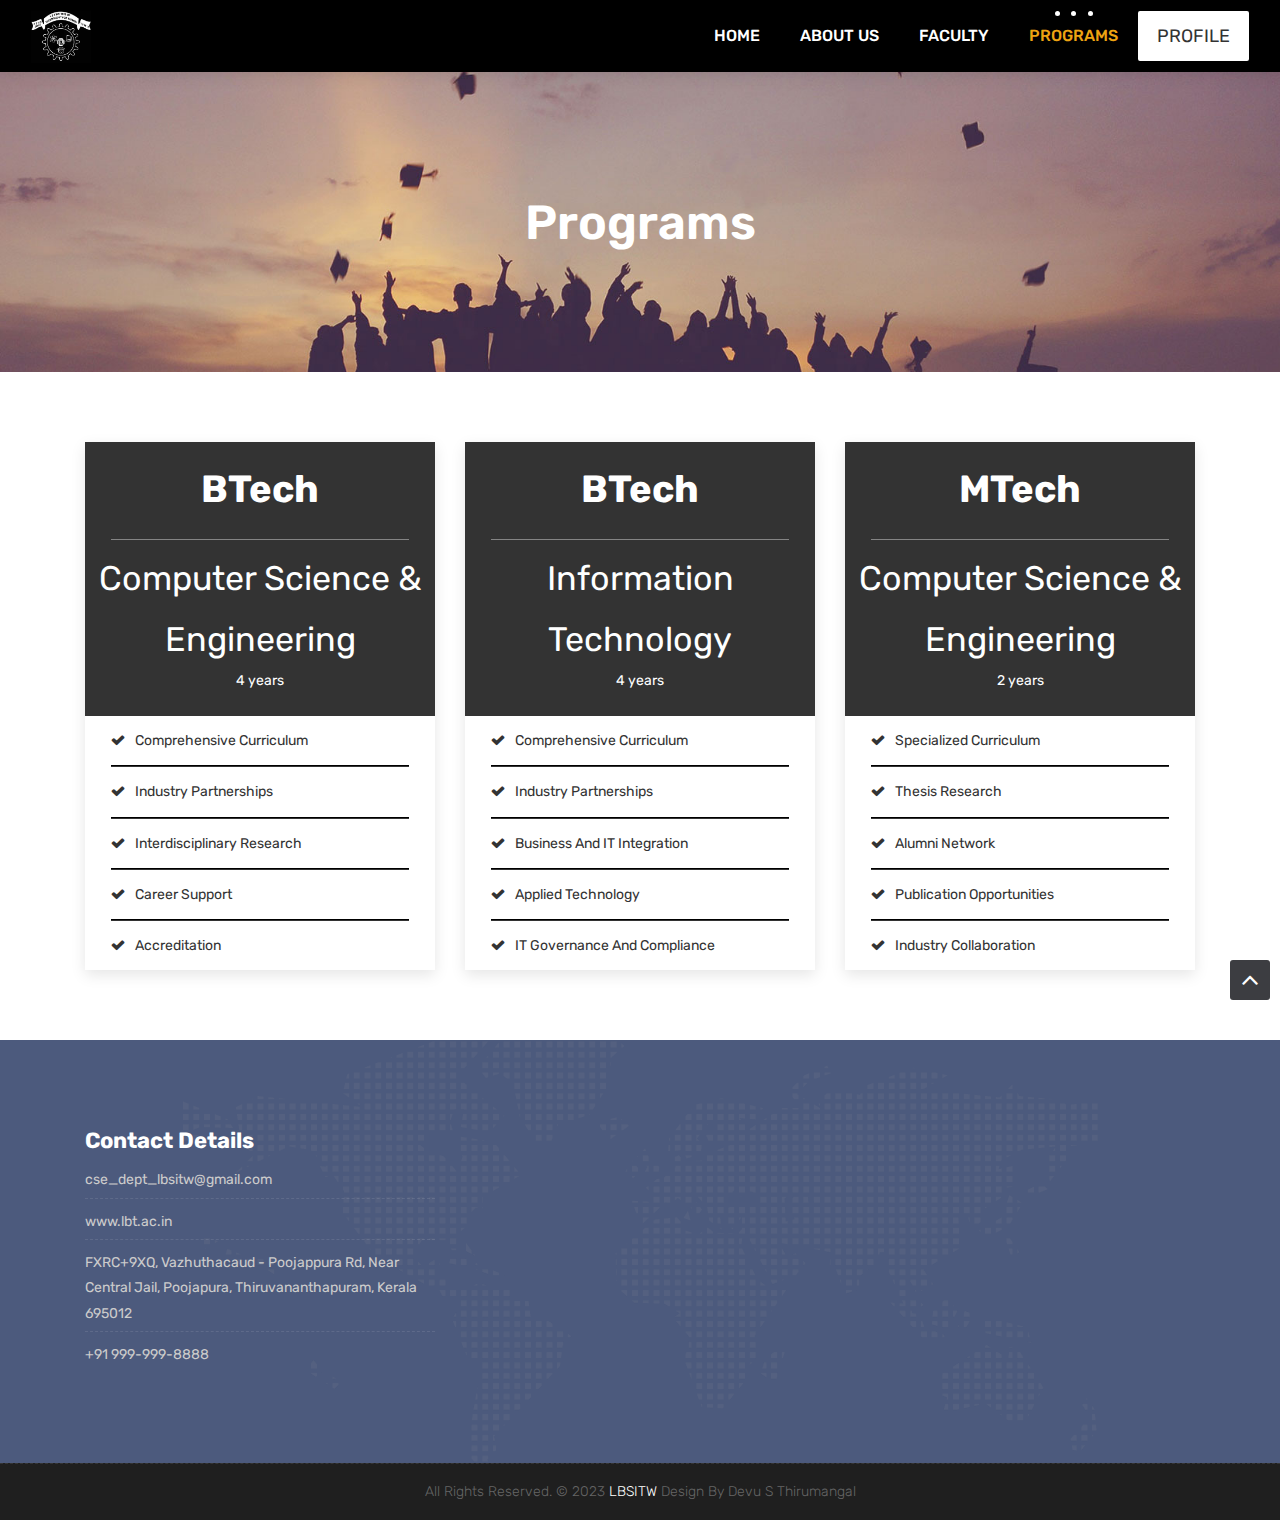
<file: programs.html>
<!DOCTYPE html>
<html lang="en">

    <!-- Basic -->
    <meta charset="utf-8">
    <meta http-equiv="X-UA-Compatible" content="IE=edge">   
   
    <!-- Mobile Metas -->
    <meta name="viewport" content="width=device-width, initial-scale=1">
 
     <!-- Site Metas -->
    <title>SmartEDU - Education Responsive HTML5 Template</title>  
    <meta name="keywords" content="">
    <meta name="description" content="">
    <meta name="author" content="">

    <!-- Site Icons -->
    <link rel="shortcut icon" href="images/favicon.ico" type="image/x-icon" />
    <link rel="apple-touch-icon" href="images/apple-touch-icon.png">

    <!-- Bootstrap CSS -->
    <link rel="stylesheet" href="css/bootstrap.min.css">
    <!-- Site CSS -->
    <link rel="stylesheet" href="style.css">
    <!-- ALL VERSION CSS -->
    <link rel="stylesheet" href="css/versions.css">
    <!-- Responsive CSS -->
    <link rel="stylesheet" href="css/responsive.css">
    <!-- Custom CSS -->
    <link rel="stylesheet" href="css/custom.css">

    <!-- Modernizer for Portfolio -->
    <script src="js/modernizer.js"></script>

    <!--[if lt IE 9]>
      <script src="https://oss.maxcdn.com/libs/html5shiv/3.7.0/html5shiv.js"></script>
      <script src="https://oss.maxcdn.com/libs/respond.js/1.4.2/respond.min.js"></script>
    <![endif]-->

</head>
<body class="host_version"> 

	<!-- Modal -->
	<div class="modal fade" id="login" tabindex="-1" role="dialog" aria-labelledby="myModalLabel">
	  <div class="modal-dialog modal-dialog-centered modal-lg" role="document">
		<div class="modal-content">
			<div class="modal-header tit-up">
				<button type="button" class="close" data-dismiss="modal" aria-hidden="true">&times;</button>
				<h4 class="modal-title">Developer Profile</h4>
			</div>
			<div class="modal-body customer-box">

				<!-- Tab panes -->
				<div class="tab-content">
					<div class="tab-pane active" id="Login">
						<form role="form" class="form-horizontal">
							<div class="form-group">
								<div class="col-sm-12">
									<label for="fname">Name:&emsp;&ensp; <strong>Devu S Thirumangal</strong></label><br>
									<label for="fname">Class:&ensp;&nbsp;&emsp; <strong>S5 CS1</strong></label><br>
									<label for="fname">College:&emsp;<strong>LBS Institute of Technology for Women, Thiruvananthapuram</strong></label><br>
									<label for="fname">Email:&ensp;&nbsp;&emsp;<strong> devusthirumangal@gmail.com</strong></label><br>
									<label for="fname">Contact:&ensp;&nbsp;<strong>+91 8078997999</strong></label><br>
								</div>
							</div>
						</form>
					</div>
				</div>
			</div>
		</div>
	  </div>
	</div>

    <!-- LOADER -->
	<div id="preloader">
		<div class="loader-container">
			<div class="progress-br float shadow">
				<div class="progress__item"></div>
			</div>
		</div>
	</div>
	<!-- END LOADER -->	

    <!-- Start header -->
	<header class="top-navbar">
		<nav class="navbar navbar-expand-lg navbar-light bg-light">
			<div class="container-fluid">
				<a class="navbar-brand" href="index.html">
					<img src="images/logo.png" alt="" width=100% height="60"/>
				</a>
				<button class="navbar-toggler" type="button" data-toggle="collapse" data-target="#navbars-host" aria-controls="navbars-rs-food" aria-expanded="false" aria-label="Toggle navigation">
					<span class="icon-bar"></span>
                    <span class="icon-bar"></span>
                    <span class="icon-bar"></span>
				</button>
				<div class="collapse navbar-collapse" id="navbars-host">
					<ul class="navbar-nav ml-auto">
						<li class="nav-item"><a class="nav-link" href="index.html">Home</a></li>
						<li class="nav-item"><a class="nav-link" href="about.html">About Us</a></li>
						<li class="nav-item"><a class="nav-link" href="teachers.html">Faculty</a></li>
						<li class="nav-item active"><a class="nav-link" href="programs.html">Programs</a></li>
					</ul>
					</ul>
					<ul class="nav navbar-nav navbar-right">
                        <li><a class="hover-btn-new log" href="#" data-toggle="modal" data-target="#login"><span>Profile</span></a></li>
                    </ul>
				</div>
			</div>
		</nav>
	</header>
	<!-- End header -->
	
	<div class="all-title-box">
		<div class="container text-center">
			<h1>Programs<span class="m_1"></span></h1>
		</div>
	</div>
	
    <div id="pricing-box" class="section wb">
        <div class="container">
			<div class="row">
                <div class="col-md-4 col-sm-6">
                    <div class="pricingTable">
                        <div class="pricingTable-header">
                            <span class="heading">
                                <h3>BTech</h3>
                            </span>
                            <span class="price-value">Computer Science & Engineering<span class="month"></span> <span>4 years </span></span>
                        </div>

                        <div class="pricingContent">
                            <ul>
                                <li>Comprehensive Curriculum</li>
                                <li>Industry Partnerships</li>
                                <li>Interdisciplinary Research</li>
                                <li>Career Support</li>
                                <li>Accreditation</li>
                            </ul>
                        </div><!-- /  CONTENT BOX-->

                        
                    </div>
                </div>

                <div class="col-md-4 col-sm-6">
                    <div class="pricingTable pink">
                        <div class="pricingTable-header">
                            <span class="heading">
                                <h3>BTech</h3>
                            </span>
                            <span class="price-value">Information Technology<span class="month"></span> <span>4 years</span></span>
                        </div>

                        <div class="pricingContent">
                            <ul>
                                <li>Comprehensive Curriculum</li>
                                <li>Industry Partnerships</li>
                                <li>Business and IT Integration</li>
                                <li>Applied Technology</li>
                                <li>IT Governance and Compliance</li>
                            </ul>
                        </div><!-- /  CONTENT BOX-->

                     
                    </div>
                </div>

                <div class="col-md-4 col-sm-6">
                    <div class="pricingTable orange">
                        <div class="pricingTable-header">
                            <span class="heading">
                                <h3>MTech</h3>
                            </span>
                            <span class="price-value">Computer Science & Engineering<span class="month"></span> <span>2 years</span></span>
                        </div>

                        <div class="pricingContent">
                            <ul>
                                <li>Specialized Curriculum</li>
                                <li>Thesis Research</li>
                                <li>Alumni Network</li>
                                <li>Publication Opportunities</li>
                                <li>Industry Collaboration</li>
                            </ul>
                        
                        </div><!-- BUTTON BOX-->
                    </div>
                </div>
            </div>
		</div>
    </div><!-- end section -->

   
                       
    <footer class="footer">
        <div class="container">
            <div class="row">
				
                <div class="col-lg-4 col-md-4 col-xs-12">
                    <div class="widget clearfix">
                        <div class="widget-title">
                            <h3>Contact Details</h3>
                        </div>

                        <ul class="footer-links">
                            <li><a href="mailto:#">cse_dept_lbsitw@gmail.com</a></li>
                            <li><a href="#">www.lbt.ac.in</a></li>
                            <li>FXRC+9XQ, Vazhuthacaud - Poojappura Rd, Near Central Jail, Poojapura, Thiruvananthapuram, Kerala 695012</li>
                            <li>+91 999-999-8888</li>
                        </ul><!-- end links -->
                    </div><!-- end clearfix -->
                </div><!-- end col -->
				
            </div><!-- end row -->
        </div><!-- end container -->
    </footer><!-- end footer -->

    <div class="copyrights">
        <div class="container">
            <div class="footer-distributed">
                <div class="footer-center">                   
                    <p class="footer-company-name">All Rights Reserved. &copy; 2023 <a href="www.lbt.ac.in">LBSITW</a> Design By Devu S Thirumangal</a></p>
                </div>
            </div>
        </div><!-- end container -->
    </div><!-- end copyrights -->

    <a href="#" id="scroll-to-top" class="dmtop global-radius"><i class="fa fa-angle-up"></i></a>

    <!-- ALL JS FILES -->
    <script src="js/all.js"></script>
    <!-- ALL PLUGINS -->
    <script src="js/custom.js"></script>

</body>
</html>
</file>
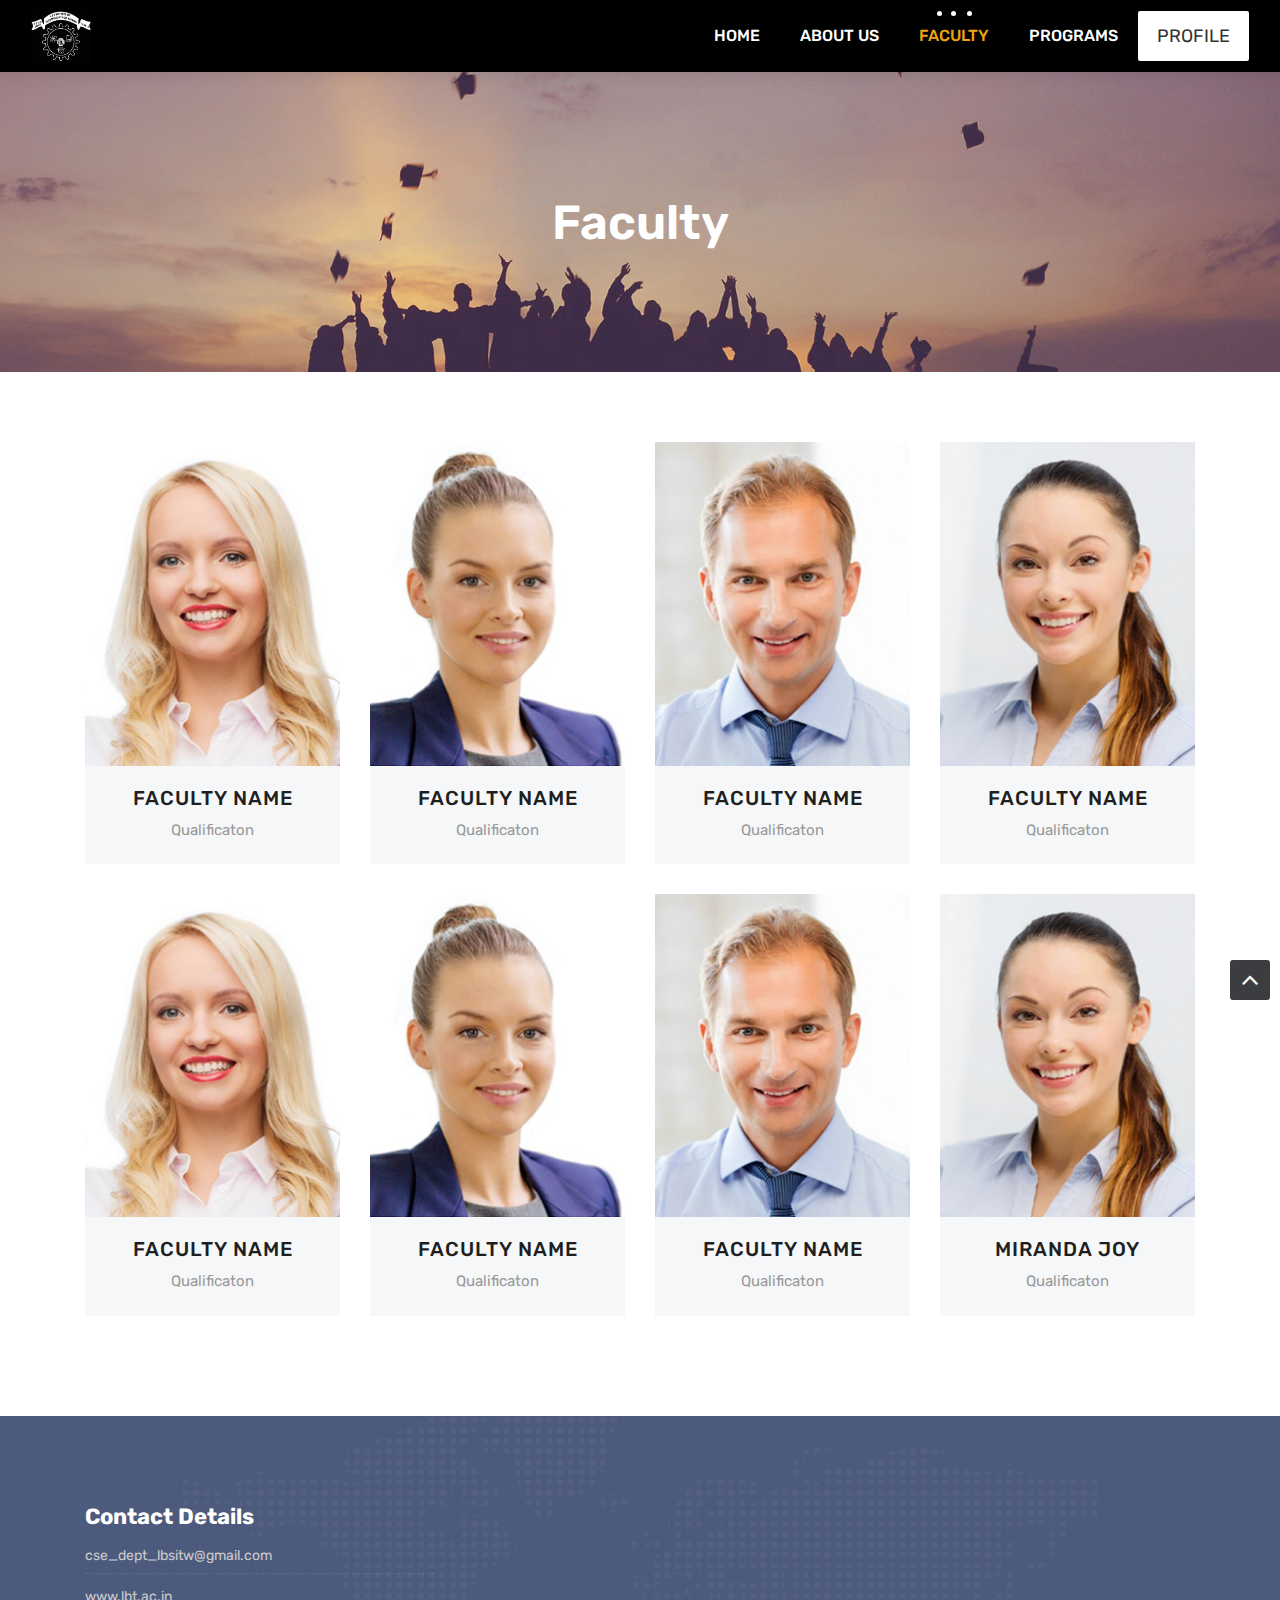
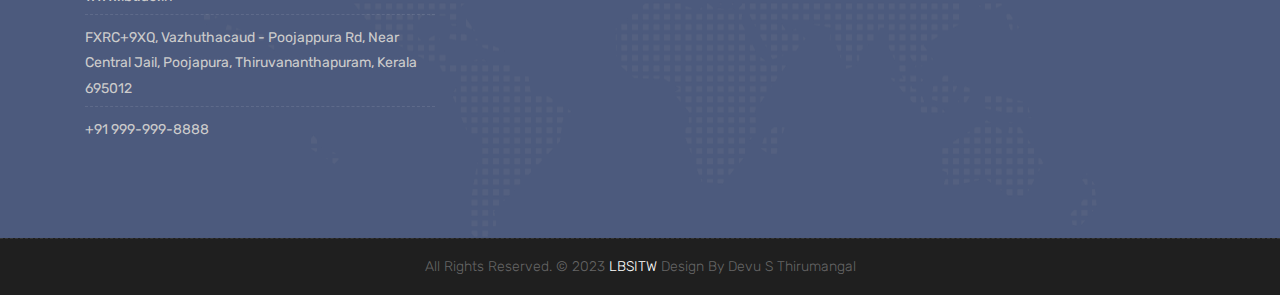
<file: teachers.html>
<!DOCTYPE html>
<html lang="en">

    <!-- Basic -->
    <meta charset="utf-8">
    <meta http-equiv="X-UA-Compatible" content="IE=edge">   
   
    <!-- Mobile Metas -->
    <meta name="viewport" content="width=device-width, initial-scale=1">
 
     <!-- Site Metas -->
    <title>Faculty CSE</title>  
    <meta name="keywords" content="">
    <meta name="description" content="">
    <meta name="author" content="">

    <!-- Site Icons -->
    <link rel="shortcut icon" href="images/favicon.ico" type="image/x-icon" />
    <link rel="apple-touch-icon" href="images/apple-touch-icon.png">

    <!-- Bootstrap CSS -->
    <link rel="stylesheet" href="css/bootstrap.min.css">
    <!-- Site CSS -->
    <link rel="stylesheet" href="style.css">
    <!-- ALL VERSION CSS -->
    <link rel="stylesheet" href="css/versions.css">
    <!-- Responsive CSS -->
    <link rel="stylesheet" href="css/responsive.css">
    <!-- Custom CSS -->
    <link rel="stylesheet" href="css/custom.css">

    <!-- Modernizer for Portfolio -->
    <script src="js/modernizer.js"></script>

    <!--[if lt IE 9]>
      <script src="https://oss.maxcdn.com/libs/html5shiv/3.7.0/html5shiv.js"></script>
      <script src="https://oss.maxcdn.com/libs/respond.js/1.4.2/respond.min.js"></script>
    <![endif]-->

</head>
<body class="host_version"> 

	<!-- Modal -->
	<div class="modal fade" id="login" tabindex="-1" role="dialog" aria-labelledby="myModalLabel">
	  <div class="modal-dialog modal-dialog-centered modal-lg" role="document">
		<div class="modal-content">
			<div class="modal-header tit-up">
				<button type="button" class="close" data-dismiss="modal" aria-hidden="true">&times;</button>
				<h4 class="modal-title">Developer Profile</h4>
			</div>
			<div class="modal-body customer-box">
			
				<!-- Tab panes -->
				<div class="tab-content">
					<div class="tab-pane active" id="Login">
						<form role="form" class="form-horizontal">
							<div class="form-group">
								<div class="col-sm-12">
									<label for="fname">Name:&emsp;&ensp; <strong>Devu S Thirumangal</strong></label><br>
									<label for="fname">Class:&ensp;&nbsp;&emsp; <strong>S5 CS1</strong></label><br>
									<label for="fname">College:&emsp;<strong>LBS Institute of Technology for Women, Thiruvananthapuram</strong></label><br>
									<label for="fname">Email:&ensp;&nbsp;&emsp;<strong> devusthirumangal@gmail.com</strong></label><br>
									<label for="fname">Contact:&ensp;&nbsp;<strong>+91 8078997999</strong></label><br>
								</div>
							</div>
						</form>
					</div>
				</div>
			</div>
		</div>
	  </div>
	</div>

    <!-- LOADER -->
	<div id="preloader">
		<div class="loader-container">
			<div class="progress-br float shadow">
				<div class="progress__item"></div>
			</div>
		</div>
	</div>
	<!-- END LOADER -->	

    <!-- Start header -->
	<header class="top-navbar">
		<nav class="navbar navbar-expand-lg navbar-light bg-light">
			<div class="container-fluid">
				<a class="navbar-brand" href="index.html">
					<img src="images/logo.png" alt="" width=100% height="60"/>
				</a>
				<button class="navbar-toggler" type="button" data-toggle="collapse" data-target="#navbars-host" aria-controls="navbars-rs-food" aria-expanded="false" aria-label="Toggle navigation">
					<span class="icon-bar"></span>
                    <span class="icon-bar"></span>
                    <span class="icon-bar"></span>
				</button>
				<div class="collapse navbar-collapse" id="navbars-host">
					<ul class="navbar-nav ml-auto">
						<li class="nav-item"><a class="nav-link" href="index.html">Home</a></li>
						<li class="nav-item"><a class="nav-link" href="about.html">About Us</a></li>
						<li class="nav-item active"><a class="nav-link" href="teachers.html">Faculty</a></li>
						<li class="nav-item"><a class="nav-link" href="programs.html">Programs</a></li>
					</ul>
					<ul class="nav navbar-nav navbar-right">
                        <li><a class="hover-btn-new log" href="#" data-toggle="modal" data-target="#login"><span>Profile</span></a></li>
                    </ul>
				</div>
			</div>
		</nav>
	</header>
	<!-- End header -->
	
	<div class="all-title-box">
		<div class="container text-center">
			<h1>Faculty<span class="m_1"></span></h1>
		</div>
	</div>
	
	<div id="teachers" class="section wb">
        <div class="container">
            <div class="row">
				<div class="col-lg-3 col-md-6 col-12">
					<div class="our-team">
						<div class="team-img">
							<img src="images/team-01.png">
							<div class="social">
								<ul>
									<li><a href="#" class="fa fa-facebook"></a></li>
									<li><a href="#" class="fa fa-twitter"></a></li>
									<li><a href="#" class="fa fa-linkedin"></a></li>
									<li><a href="#" class="fa fa-skype"></a></li>
								</ul>
							</div>
						</div>
						<div class="team-content">
							<h3 class="title">Faculty Name</h3>
							<span class="post">Qualificaton</span>
						</div>
					</div>
				</div>

				<div class="col-lg-3 col-md-6 col-12">
					<div class="our-team">
						<div class="team-img">
							<img src="images/team-02.png">
							<div class="social">
								<ul>
									<li><a href="#" class="fa fa-facebook"></a></li>
									<li><a href="#" class="fa fa-twitter"></a></li>
									<li><a href="#" class="fa fa-linkedin"></a></li>
									<li><a href="#" class="fa fa-skype"></a></li>
								</ul>
							</div>
						</div>
						<div class="team-content">
							<h3 class="title">Faculty Name</h3>
							<span class="post">Qualificaton</span>
						</div>
					</div>
				</div>

				<div class="col-lg-3 col-md-6 col-12">
					<div class="our-team">
						<div class="team-img">
							<img src="images/team-03.png">
							<div class="social">
								<ul>
									<li><a href="#" class="fa fa-facebook"></a></li>
									<li><a href="#" class="fa fa-twitter"></a></li>
									<li><a href="#" class="fa fa-linkedin"></a></li>
									<li><a href="#" class="fa fa-skype"></a></li>
								</ul>
							</div>
						</div>
						<div class="team-content">
							<h3 class="title">Faculty Name</h3>
							<span class="post">Qualificaton</span>
						</div>
					</div>
				</div>

				<div class="col-lg-3 col-md-6 col-12">
					<div class="our-team">
						<div class="team-img">
							<img src="images/team-04.png">
							<div class="social">
								<ul>
									<li><a href="#" class="fa fa-facebook"></a></li>
									<li><a href="#" class="fa fa-twitter"></a></li>
									<li><a href="#" class="fa fa-linkedin"></a></li>
									<li><a href="#" class="fa fa-skype"></a></li>
								</ul>
							</div>
						</div>
						<div class="team-content">
							<h3 class="title">Faculty Name</h3>
							<span class="post">Qualificaton</span>
						</div>
					</div>
				</div>
				
				<div class="col-lg-3 col-md-6 col-12">
					<div class="our-team">
						<div class="team-img">
							<img src="images/team-01.png">
							<div class="social">
								<ul>
									<li><a href="#" class="fa fa-facebook"></a></li>
									<li><a href="#" class="fa fa-twitter"></a></li>
									<li><a href="#" class="fa fa-linkedin"></a></li>
									<li><a href="#" class="fa fa-skype"></a></li>
								</ul>
							</div>
						</div>
						<div class="team-content">
							<h3 class="title">Faculty Name</h3>
							<span class="post">Qualificaton</span>
						</div>
					</div>
				</div>

				<div class="col-lg-3 col-md-6 col-12">
					<div class="our-team">
						<div class="team-img">
							<img src="images/team-02.png">
							<div class="social">
								<ul>
									<li><a href="#" class="fa fa-facebook"></a></li>
									<li><a href="#" class="fa fa-twitter"></a></li>
									<li><a href="#" class="fa fa-linkedin"></a></li>
									<li><a href="#" class="fa fa-skype"></a></li>
								</ul>
							</div>
						</div>
						<div class="team-content">
							<h3 class="title">Faculty Name</h3>
							<span class="post">Qualificaton</span>
						</div>
					</div>
				</div>

				<div class="col-lg-3 col-md-6 col-12">
					<div class="our-team">
						<div class="team-img">
							<img src="images/team-03.png">
							<div class="social">
								<ul>
									<li><a href="#" class="fa fa-facebook"></a></li>
									<li><a href="#" class="fa fa-twitter"></a></li>
									<li><a href="#" class="fa fa-linkedin"></a></li>
									<li><a href="#" class="fa fa-skype"></a></li>
								</ul>
							</div>
						</div>
						<div class="team-content">
							<h3 class="title">Faculty Name</h3>
							<span class="post">Qualificaton</span>
						</div>
					</div>
				</div>

				<div class="col-lg-3 col-md-6 col-12">
					<div class="our-team">
						<div class="team-img">
							<img src="images/team-04.png">
							<div class="social">
								<ul>
									<li><a href="#" class="fa fa-facebook"></a></li>
									<li><a href="#" class="fa fa-twitter"></a></li>
									<li><a href="#" class="fa fa-linkedin"></a></li>
									<li><a href="#" class="fa fa-skype"></a></li>
								</ul>
							</div>
						</div>
						<div class="team-content">
							<h3 class="title">Miranda joy</h3>
							<span class="post">Qualificaton</span>
						</div>
					</div>
				</div>
            </div><!-- end row -->
        </div><!-- end container -->
    </div><!-- end section -->	

    

                       
    <footer class="footer">
        <div class="container">
            <div class="row">
				
                <div class="col-lg-4 col-md-4 col-xs-12">
                    <div class="widget clearfix">
                        <div class="widget-title">
                            <h3>Contact Details</h3>
                        </div>

                        <ul class="footer-links">
                            <li><a href="mailto:#">cse_dept_lbsitw@gmail.com</a></li>
                            <li><a href="#">www.lbt.ac.in</a></li>
                            <li>FXRC+9XQ, Vazhuthacaud - Poojappura Rd, Near Central Jail, Poojapura, Thiruvananthapuram, Kerala 695012</li>
                            <li>+91 999-999-8888</li>
                        </ul><!-- end links -->
                    </div><!-- end clearfix -->
                </div><!-- end col -->
				
            </div><!-- end row -->
        </div><!-- end container -->
    </footer><!-- end footer -->

    <div class="copyrights">
        <div class="container">
            <div class="footer-distributed">
                <div class="footer-center">                   
                    <p class="footer-company-name">All Rights Reserved. &copy; 2023 <a href="www.lbt.ac.in">LBSITW</a> Design By Devu S Thirumangal</a></p>
                </div>
            </div>
        </div><!-- end container -->
    </div><!-- end copyrights -->

    <a href="#" id="scroll-to-top" class="dmtop global-radius"><i class="fa fa-angle-up"></i></a>

    <!-- ALL JS FILES -->
    <script src="js/all.js"></script>
    <!-- ALL PLUGINS -->
    <script src="js/custom.js"></script>

</body>
</html>
</file>
<file: style.css>
/*------------------------------------------------------------------
    IMPORT FONTS
-------------------------------------------------------------------*/

@import url('https://fonts.googleapis.com/css?family=Rubik:300,300i,400,400i,500,500i,700,700i,900,900i');

/*------------------------------------------------------------------
    IMPORT FILES
-------------------------------------------------------------------*/

@import url(css/animate.css);
@import url(css/animate.min.css);
@import url(css/bootstrap-touch-slider.css);
@import url(css/flaticon.css);
@import url(css/timeline.min.css);
@import url(css/prettyPhoto.css);
@import url(css/owl.carousel.css);
@import url(css/font-awesome.min.css);

/*------------------------------------------------------------------
    SKELETON
-------------------------------------------------------------------*/

body {
    color: #333333;
    font-size: 14px;
    font-family: 'Rubik', sans-serif;
    line-height: 1.80857;
}

body.demos .section {
    background: url(images/bg.png) repeat top center #f2f3f5;
}

body.demos .section-title img {
    max-width: 280px;
    display: block;
    margin: 10px auto;
}

body.demos .service-widget h3 {
    border-bottom: 1px solid #ededed;
    font-size: 18px;
    padding: 20px 0;
    background-color: #ffffff;
}

body.demos .service-widget {
    margin: 0 0 30px;
    padding: 30px;
    background-color: #fff
}

body.demos .container-fluid {
    max-width: 1080px
}

html, body{
	height: 100%;
}


a {
    color: #1f1f1f;
    text-decoration: none !important;
    outline: none !important;
    -webkit-transition: all .3s ease-in-out;
    -moz-transition: all .3s ease-in-out;
    -ms-transition: all .3s ease-in-out;
    -o-transition: all .3s ease-in-out;
    transition: all .3s ease-in-out;
}

h1,
h2,
h3,
h4,
h5,
h6 {
    letter-spacing: 0;
    font-weight: normal;
    position: relative;
    padding: 0 0 10px 0;
    font-weight: normal;
    line-height: 120% !important;
    color: #1f1f1f;
    margin: 0
}

h1 {
    font-size: 24px
}

h2 {
    font-size: 22px
}

h3 {
    font-size: 18px
}

h4 {
    font-size: 16px
}

h5 {
    font-size: 14px
}

h6 {
    font-size: 13px
}

h1 a,
h2 a,
h3 a,
h4 a,
h5 a,
h6 a {
    color: #212121;
    text-decoration: none!important;
    opacity: 1
}

h1 a:hover,
h2 a:hover,
h3 a:hover,
h4 a:hover,
h5 a:hover,
h6 a:hover {
    opacity: .8
}

a {
    color: #1f1f1f;
    text-decoration: none;
    outline: none;
}

a,
.btn {
    text-decoration: none !important;
    outline: none !important;
    -webkit-transition: all .3s ease-in-out;
    -moz-transition: all .3s ease-in-out;
    -ms-transition: all .3s ease-in-out;
    -o-transition: all .3s ease-in-out;
    transition: all .3s ease-in-out;
}

.btn-custom {
    margin-top: 20px;
    background-color: transparent !important;
    border: 2px solid #ddd;
    padding: 12px 40px;
    font-size: 16px;
}

.lead {
    font-size: 18px;
    line-height: 30px;
    color: #767676;
    margin: 0;
    padding: 0;
}

blockquote {
    margin: 20px 0 20px;
    padding: 30px;
}


/*------------------------------------------------------------------
    WP CORE
-------------------------------------------------------------------*/

.first {
    clear: both
}

.last {
    margin-right: 0
}

.alignnone {
    margin: 5px 20px 20px 0;
}

.aligncenter,
div.aligncenter {
    display: block;
    margin: 5px auto 5px auto;
}

.alignright {
    float: right;
    margin: 10px 0 20px 20px;
}

.alignleft {
    float: left;
    margin: 10px 20px 20px 0;
}

a img.alignright {
    float: right;
    margin: 10px 0 20px 20px;
}

a img.alignnone {
    margin: 10px 20px 20px 0;
}

a img.alignleft {
    float: left;
    margin: 10px 20px 20px 0;
}

a img.aligncenter {
    display: block;
    margin-left: auto;
    margin-right: auto
}

.wp-caption {
    background: #fff;
    border: 1px solid #f0f0f0;
    max-width: 96%;
    /* Image does not overflow the content area */
    padding: 5px 3px 10px;
    text-align: center;
}

.wp-caption.alignnone {
    margin: 5px 20px 20px 0;
}

.wp-caption.alignleft {
    margin: 5px 20px 20px 0;
}

.wp-caption.alignright {
    margin: 5px 0 20px 20px;
}

.wp-caption img {
    border: 0 none;
    height: auto;
    margin: 0;
    max-width: 98.5%;
    padding: 0;
    width: auto;
}

.wp-caption p.wp-caption-text {
    font-size: 11px;
    line-height: 17px;
    margin: 0;
    padding: 0 4px 5px;
}


/* Text meant only for screen readers. */

.screen-reader-text {
    clip: rect(1px, 1px, 1px, 1px);
    position: absolute !important;
    height: 1px;
    width: 1px;
    overflow: hidden;
}

.screen-reader-text:focus {
    background-color: #f1f1f1;
    border-radius: 3px;
    box-shadow: 0 0 2px 2px rgba(0, 0, 0, 0.6);
    clip: auto !important;
    color: #21759b;
    display: block;
    font-size: 14px;
    font-size: 0.875rem;
    font-weight: bold;
    height: auto;
    left: 5px;
    line-height: normal;
    padding: 15px 23px 14px;
    text-decoration: none;
    top: 5px;
    width: auto;
    z-index: 100000;
    /* Above WP toolbar. */
}

/*------------------------------------------------------------------
    LOADER
-------------------------------------------------------------------*/

.loader-container {
  position: absolute;
  top: 0;
  left: 0;
  width: 100%;
  height: 100%;
  z-index:8888;
}
.loader-container:before {
  content: '';
  position: absolute;
  top: 0;
  left: 0;
  width: 100%;
  height: 50%;
  background: #eea412;
  z-index: -1;
  transition: top 1.2s linear 3.1s;
}
.loader-container:after {
  content: '';
  position: absolute;
  bottom: 0;
  left: 0;
  width: 100%;
  height: 50%;
  background: #eea412;
  z-index: -1;
  transition: bottom 1.2s linear 3.1s;
}
.loader-container.done:before {
  top: -50%;
}
.loader-container.done:after {
  bottom: -50%;
}

.progress-br {
  position: absolute;
  top: 50%;
  left: 50%;
  transform: translateX(-50%) translateY(-50%);
  transform-origin: center;
}
.progress-br .progress__item {
  text-align: center;
  width: 100px;
  height: 100px;
  line-height: 100px;
  border: 2px solid #fff;
  border-radius: 50%;
}
.progress-br .progress__item:before {
  content: '';
  position: absolute;
  top: 0;
  left: 50%;
  margin-top: -3px;
  margin-left: 0px;
  width: 50px;
  height: 50px;
  border-top: solid 10px #fff;
  border-right: solid 10px #fff;
  border-top-right-radius: 100%;
  transform-origin: left bottom;
  -webkit-animation: spin 3s linear infinite;
}
.progress-br.float .progress__item:before {
  border-top-width: 50px;
  margin-top: 0px;
  height: 50px;
}

.progress-br.float.shadow:before {
  border-top-width: 50px;
  margin-top: -50px;
  height: 50px;
}
.progress-br.shadow:before {
  content: '';
  position: absolute;
  top: 50%;
  left: 50%;
  margin: -50px 0 0 50px;
  width: 50px;
  height: 50px;
  border-top: solid 10px #6e912d;
  border-right: solid 10px #6e912d;
  border-top-right-radius: 100%;
  z-index: -1;
  transform-origin: left bottom;
  -webkit-animation: spin 3s linear infinite;
}
.progress-br.shadow:after {
  content: '';
  position: absolute;
  top: 50%;
  left: 50%;
  width: 100px;
  height: 100px;
  color: #6e912d;
  text-align: center;
  line-height: 100px;
  border: 2px solid #6e912d;
  border-radius: 50%;
  margin: -50px 0 0 -0px;
  z-index: -1;
  transform-origin: center;
}
.progress-br.done .progress__item {
  opacity: 0;
  -webkit-animation: done 3.1s;
  transition: opacity 0.3s linear 3.1s;
}
.progress-br.done .progress__item:before {
  display: none;
}
.progress-br.done:before {
  display: none;
}
.progress-br.done:after {
  opacity: 0;
  -webkit-animation: done 3.1s;
  transition: opacity 0.15s linear 3.1s;
}

@-webkit-keyframes done {
  10% {
    transform: scale(1.1);
  }
  20% {
    transform: scale(0.9);
  }
  30% {
    transform: scale(1.07);
  }
  40% {
    transform: scale(0.93);
  }
  50% {
    transform: scale(1.04);
  }
  60% {
    transform: scale(0.97);
  }
  80% {
    transform: scale(1.01);
  }
  90% {
    transform: scale(0.99);
  }
  100% {
    transform: scale(1);
  }
}
@-webkit-keyframes spin {
  100% {
    -webkit-transform: rotate(360deg);
  }
}

.shadow{
	box-shadow: none !important;
}

/*------------------------------------------------------------------
    HEADER
-------------------------------------------------------------------*/


.top-navbar .bg-light{
	background: black !important;
}

.top-navbar .navbar-light .navbar-nav .nav-link{
	color: #ffffff;
	font-size: 16px;
	font-weight: 500;
}

.top-navbar .navbar-light .navbar-nav .nav-item{
	position: relative;
	display: inline-block;
	padding: 15px 0px;
	margin: 0px 20px;
}
.top-navbar .navbar-light .navbar-nav .nav-item .nav-link{
	padding: 6px 0px;
	position: relative;
	display: block;
	line-height: 30px;
	letter-spacing: 0px;
	text-transform: uppercase;
}

.top-navbar .navbar-light .navbar-nav .nav-item::after {
    position: absolute;
    content: '';
    left: 50%;
    bottom: auto;
    top: 11px;
    width: 5px;
	height: 5px;
    opacity: 0;
    margin-left: -3px;
    background-color: #ffffff;
	border-radius: 50px;
    -webkit-transform: translateY(0px);
    transform: translateY(0px);
    transition: all 900ms ease;
    -webkit-transition: all 900ms ease;
    -ms-transition: all 900ms ease;
    -o-transition: all 900ms ease;
    -moz-transition: all 900ms ease;
}

.top-navbar .navbar-light .navbar-nav .nav-item .nav-link::before {
    position: absolute;
    content: '';
    left: 0%;
    bottom: auto;
    top: -4px;
    width: 5px;
	height: 5px;
	border-radius: 50px;
    opacity: 0;
    margin-left: -10px;
    background-color: #ffffff;
    -webkit-transform: translateY(0px);
    transform: translateY(0px);
    transition: all 900ms ease;
    -webkit-transition: all 900ms ease;
    -ms-transition: all 900ms ease;
    -o-transition: all 900ms ease;
    -moz-transition: all 900ms ease;
}

.top-navbar .navbar-light .navbar-nav .nav-item .nav-link::after {
    position: absolute;
    content: '';
    right: 0%;
    left: auto;
    bottom: auto;
    top: -4px;
    width: 5px;
	height: 5px;
	border-radius: 50px;
	border: none !important;
    opacity: 0;
    margin-right: -11px;
    background-color: #ffffff;
    transition: all 900ms ease;
    -webkit-transition: all 900ms ease;
    -ms-transition: all 900ms ease;
    -o-transition: all 900ms ease;
    -moz-transition: all 900ms ease;
}

.top-navbar .navbar-light .navbar-nav .nav-item.active::after{
	opacity: 1;
}

.top-navbar .navbar-light .navbar-nav .nav-item.active .nav-link::before {
	opacity: 1;
	left: 40%;
}
.top-navbar .navbar-light .navbar-nav .nav-item.active .nav-link{
	color: #eea412;
}
.top-navbar .navbar-light .navbar-nav .nav-item.active .nav-link::after{
	opacity: 1;
	right: 40%;
}

.top-navbar .navbar-light .navbar-nav .nav-item:hover::after{
	opacity: 1;
}

.top-navbar .navbar-light .navbar-nav .nav-item .nav-link:hover::before{
	opacity: 1;
	left: 40%;
}
.top-navbar .navbar-light .navbar-nav .nav-item .nav-link:hover{
	color: #eea412;
}
.top-navbar .navbar-light .navbar-nav .nav-item .nav-link:hover::after{
	opacity: 1;
	right: 40%;
}

.dropdown:hover>.dropdown-menu {
  display: block;
}

.dropdown>.dropdown-toggle:active {
    pointer-events: none;
}

.dropdown:hover>.dropdown-menu .dropdown-item{
	padding-left: 10px;
}


.top-navbar.fixed-menu .bg-light {
    position: fixed;
    top: 0;
    width: 100%;
    z-index: 9999;
    visibility: visible;
    transform: translate(0,0) scale(1);
    transition: .3s;
}

.top-navbar .bg-light {
    padding-top: 0px;
    padding-bottom: 0px;
    box-shadow: 0 0 18px 0 rgba(0,0,0,.12);
}

.top-navbar .navbar-light .navbar-nav li .dropdown-menu {
    box-shadow: 0 2px 12px 0 rgba(0,0,0,.12);
    border: none;
    border-radius: 0px;
    margin: 0px;
	padding: 10px;
}

.top-navbar .navbar-light .navbar-nav li .dropdown-menu a:hover{
	background: #eea412;
	color: #ffffff;
}

.navbar-right li a{
	position: relative;
	font-size: 18px;
	display: inline-block;
}
.navbar-right li a,
.navbar-right li a.hover-btn-new::after {
	-webkit-transition: all 0.3s;
	-moz-transition: all 0.3s;
	-o-transition: all 0.3s;
	transition: all 0.3s;
}

.navbar-right li a.hover-btn-new::before,
.navbar-right li a.hover-btn-new::after {
  background: #eea412;
  content: '';
  position: absolute;
  z-index: 1;
}

.navbar-right li a.hover-btn-new:hover span {
  color: #ffffff;
}
.navbar-right li a.hover-btn-new::before {
  height: 100%;
  left: 0;
  top: 0;
  width: 100%;
}
.navbar-right li a.hover-btn-new::after {
  background: #ffffff !important;
  height: 100%;
  left: 0;
  top: 0;
  width: 100%;
}
.navbar-right li a.hover-btn-new span{
	position: relative;
	z-index: 2;
	color: #333333;
}
.navbar-right li a.hover-btn-new:hover:after {
  height: 0;
  left: 50%;
  top: 50%;
  width: 0;
}


.navbar-toggler{
	background: #ffffff;
	border-radius: 0px;
	padding: 10px 10px;
}

.navbar-toggler .icon-bar {
    display: block;
    width: 22px;
    height: 2px;
    border-radius: 1px;
	background: #333333;
}
.navbar-toggler .icon-bar + .icon-bar {
    margin-top: 4px;
}

.navbar-toggler:hover{
	background: #eea412;
}

.navbar-toggler:hover .icon-bar{
	background: #ffffff;
}


.box-slider{
	height: 100%;
}


.box-slider .carousel-control-prev{
	border-radius: 2px;
	background: #eea412;
	position: absolute;
	left: 0px;
	font-size: 38px;
	top: 40%;
	width: 60px;
	height: 60px;
	line-height: 20px;
	opacity: 1;
}
.box-slider .carousel-control-next{
	border-radius: 2px;
	background: #eea412;
	position: absolute;
	right: 0px;
	font-size: 38px;
	top: 40%;
	width: 60px;
	height: 60px;
	line-height: 20px;
	opacity: 1;
}

.first-section .big-tagline a{
	background: none;
	position: relative;
	display: inline-block;
	font-size: 18px;
	color: #333333;
	font-weight: 500;
}


.big-tagline a,
.big-tagline a.hover-btn-new::after {
	-webkit-transition: all 0.3s;
	-moz-transition: all 0.3s;
	-o-transition: all 0.3s;
	transition: all 0.3s;
}

.big-tagline a.hover-btn-new::before,
.big-tagline a.hover-btn-new::after {
  background: #fff;
  content: '';
  position: absolute;
  z-index: 1;
}

.big-tagline a.hover-btn-new:hover span {
  color: #eea412;
}

.hover-btn-new::before {
  height: 100%;
  left: 0;
  top: 0;
  width: 100%;
}

.hover-btn-new::after {
  background: #eea412 !important;
  height: 100%;
  left: 0;
  top: 0;
  width: 100%;
}
.hover-btn-new span{
	position: relative;
	z-index: 2;
}

.hover-btn-new:hover:after {
  height: 0;
  left: 50%;
  top: 50%;
  width: 0;
}


.first-section .big-tagline a:hover{
	color: #333333;
}
.box-slider .carousel-inner{
	height: 100%;
}
.box-slider .carousel-item{
	height: 100%;
	width: 100%;
}



/*------------------------------------------------------------------
    SECTIONS
-------------------------------------------------------------------*/

.dbcolor{
	background: #eea412;
}

.parallax {
    background-attachment: fixed;
    background-size: cover;
    padding: 120px 0;
    position: relative;
    width: 100%;
}

.parallax.parallax-off {
    background-attachment: fixed !important;
    display: block;
    overflow: hidden;
    position: relative;
    background-position: center center;
    vertical-align: sub;
    width: 100%;
    z-index: 2;
}

.no-scroll-xy {
    overflow: hidden !important;
    -webkit-transition: all .4s ease-in-out;
    -moz-transition: all .4s ease-in-out;
    -ms-transition: all .4s ease-in-out;
    -o-transition: all .4s ease-in-out;
    transition: all .4s ease-in-out;
}

.section {
    display: block;
    position: relative;
    overflow: hidden;
    padding: 70px 0;
}

.noover {
    overflow: visible;
}

.noover .btn-dark {
    border: 0 !important;
}

.nopad {
    padding: 0;
}

.nopadtop {
    padding-top: 0;
}

.section.wb {
    background-color: #ffffff;
}

.section.lb {
    background-color: #f2f3f5;
}

.section.db {
    background-color: #1f1f1f;
}

.section.color1 {
    background-color: #448AFF;
}
.section.cl {
	background-color: #2d3032;
}

.hover-btn-new{
	color: #ffffff;
	display: inline-block;
	font-weight: 400;
	line-height: 46px;
	padding: 0 17px;
	text-transform: uppercase;
	position: relative;
	border: 2px solid #fff;
	font-size: 14px;
	-webkit-transition: all 0.3s ease-in-out;
	-moz-transition: all 0.3s ease-in-out;
	-ms-transition: all 0.3s ease-in-out;
	-o-transition: all 0.3s ease-in-out;
	transition: all 0.3s ease-in-out;
	border-radius: 2px;
}

.orange{
	border-color: #eea412;
}

.first-section {
    position: relative;
    overflow: hidden;
    height: 100%;	
	vertical-align: middle;
}

.first-section::before {
    content: "";
    position: absolute;
    height: 100%;
    width: 100%;
	top: 0px;
	left: 0px;
    display: block;
    background: rgba(0,0,0,0.5);
}

.first-section h2 {
    color: #ffffff;
    font-size: 68px;
    font-weight: 300;
    text-transform: capitalize;
    display: block;
    margin: 0;
    padding: 0 0 30px;
    position: relative;
}

.first-section h2 strong{
	color: #eea412;
}

.first-section .lead {
    font-size: 21px;
    font-weight: 300;
    padding: 0 0 40px;
    margin: 0;
    line-height: inherit;
    color: #ffffff;
}

.macbookright {
    width: 980px;
    position: absolute;
    right: -15%;
    bottom: -6%;
}

.section-title {
    display: block;
    position: relative;
    margin-bottom: 60px;
}

.section-title p {
    color: #999;
    font-weight: 400;
    font-size: 18px;
    line-height: 33px;
    margin: 0;
}

.section-title h3 {
    font-size: 42px;
    font-weight: 500;
    line-height: 62px;
    margin: 0 0 25px;
    padding: 0;
    text-transform: none;
}

.section.colorsection p,
.section.colorsection h3,
.section.db h3 {
    color: #ffffff;
}


.box-slider .first-section{
	display: table;
	position: relative;
	width: 100%;
}
.dtab{
	display: table-cell;
	vertical-align: middle;
}


.page-section{
	padding: 70px 0px; 
}

.customwidget a{
	position: relative;
	padding: 13px 40px;
	font-size: 18px;
	display: inline-block;
}


.customwidget a,
.customwidget a.hover-btn-new::after {
	-webkit-transition: all 0.3s;
	-moz-transition: all 0.3s;
	-o-transition: all 0.3s;
	transition: all 0.3s;
}

.customwidget a.hover-btn-new::before,
.customwidget a.hover-btn-new::after {
  background: #9dc15b;
  content: '';
  position: absolute;
  z-index: 1;
}

.customwidget a.hover-btn-new:hover span {
  color: #333333;
}
.customwidget a.hover-btn-new::before {
  height: 100%;
  left: 0;
  top: 0;
  width: 100%;
}
.customwidget a.hover-btn-new::after {
  background: #333333 !important;
  height: 100%;
  left: 0;
  top: 0;
  width: 100%;
}
.customwidget a.hover-btn-new span{
	position: relative;
	z-index: 2;
	color: #fff;
}
.customwidget a.hover-btn-new:hover:after {
	height: 0;
	left: 50%;
	top: 50%;
	width: 0;
}
.message-box a{
	position: relative;
	font-size: 18px;
	display: inline-block;
}
.message-box a,
.message-box a.hover-btn-new::after {
	-webkit-transition: all 0.3s;
	-moz-transition: all 0.3s;
	-o-transition: all 0.3s;
	transition: all 0.3s;
}
.message-box a.hover-btn-new::before,
.message-box a.hover-btn-new::after {
	background: #eea412;
	content: '';
	position: absolute;
	z-index: 1;
}

.message-box a.hover-btn-new:hover span {
  color: #333333;
}
.message-box a.hover-btn-new::before {
  height: 100%;
  left: 0;
  top: 0;
  width: 100%;
}
.message-box a.hover-btn-new::after {
  background: #333333 !important;
  height: 100%;
  left: 0;
  top: 0;
  width: 100%;
}
.message-box a.hover-btn-new span{
	position: relative;
	z-index: 2;
	color: #fff;
}
.message-box a.hover-btn-new:hover:after {
  height: 0;
  left: 50%;
  top: 50%;
  width: 0;
}


.customwidget{
	margin-top: 30px;
}

.hmv-box{
	padding: 60px 0px; 
}
.inner-hmv{
	padding: 15px;
	box-shadow: 0 0px 10px rgba(0,0,0,.1);
	position: relative;
	overflow: hidden;
}
.icon-box-hmv{
	width: 100px;
	height: 100px;
	line-height: 100px;
	text-align: center;
	border: 3px solid #4babb1;
	border-radius: 6px;
	margin-bottom: 20px;
	-webkit-transition: all 0.3s;
	-moz-transition: all 0.3s;
	-o-transition: all 0.3s;
	transition: all 0.3s;
}
.icon-box-hmv i{
	font-size: 60px;
	color: #eea412;
}
.inner-hmv h3{
	font-size: 28px;
	color: #212121;
    font-weight: 500;
	margin-bottom: 20px;
	padding: 0px;
	-webkit-transition: all 0.3s;
	-moz-transition: all 0.3s;
	-o-transition: all 0.3s;
	transition: all 0.3s;
}
.inner-hmv p{
	margin: 0px;
}

.inner-hmv:hover .icon-box-hmv{
	border: 3px solid #eea412;
}
.inner-hmv:hover .icon-box-hmv i{
	color: #4babb1;
}
.inner-hmv:hover h3{
	color: #eea412;
}
.tr-pa{
	font-size: 170px;
	color: #fbfbfb;
    position: absolute;
    top: -20px;
    right: -10px;
    line-height: 125px;
	font-weight: 700;
	opacity: 0;
	-webkit-transition: all 0.3s;
	-moz-transition: all 0.3s;
	-o-transition: all 0.3s;
	transition: all 0.3s;
}
.inner-hmv:hover .tr-pa{
	opacity: 1;
	-webkit-transition: all 0.3s;
	-moz-transition: all 0.3s;
	-o-transition: all 0.3s;
	transition: all 0.3s;
}


/*------------------------------------------------------------------
    PORTFOLIO
-------------------------------------------------------------------*/

.item-h2,
.item-h1 {
    height: 100% !important;
    height: auto !important;
}

.isotope-item {
    z-index: 2;
    padding: 0;
}

.isotope-hidden.isotope-item {
    pointer-events: none;
    z-index: 1;
}

.isotope,
.isotope .isotope-item {
    /* change duration value to whatever you like */
    -webkit-transition-duration: 0.8s;
    -moz-transition-duration: 0.8s;
    transition-duration: 0.8s;
}

.isotope {
    -webkit-transition-property: height, width;
    -moz-transition-property: height, width;
    transition-property: height, width;
}

.isotope .isotope-item {
    -webkit-transition-property: -webkit-transform, opacity;
    -moz-transition-property: -moz-transform, opacity;
    transition-property: transform, opacity;
}

.portfolio-filter ul {
    padding: 0;
    z-index: 2;
    display: block;
    position: relative;
    margin: 0;
}

.portfolio-filter ul li {
    border-radius: 0;
    display: inline-block;
    margin: 0 5px 0 0;
    text-decoration: none;
    text-transform: uppercase;
    vertical-align: middle;
}

.portfolio-filter ul li:last-child:after {
    content: "";
}

.portfolio-filter ul li .btn-dark {
    box-shadow: none;
    background-color: transparent;
    border: 1px solid #e6e7e6 !important;
    color: #1f1f1f;
    font-weight: 400;
    font-size: 13px;
    padding: 10px 30px;
}

.da-thumbs {
    list-style: none;
    position: relative;
    padding: 0;
}

.da-thumbs .pitem {
    margin: 0;
    padding: 15px;
    position: relative;
}

.da-thumbs .pitem a,
.da-thumbs .pitem a img {
    display: block;
    position: relative;
}

.da-thumbs .pitem a {
    overflow: hidden;
}

.da-thumbs .pitem a div {
    position: absolute;
    background-color: rgba(0, 0, 0, 0.8);
    width: 100%;
    height: 100%;
}

.da-thumbs .pitem a div h3 {
    display: block;
    color: #ffffff;
    font-size: 20px;
    padding: 30px 15px;
    text-transform: capitalize;
    font-weight: normal;
}

.da-thumbs .pitem a div h3 small {
    display: block;
    color: #ffffff;
    margin-top: 5px;
    font-size: 13px;
    font-weight: 300;
}

.da-thumbs .pitem a div i {
    background-color: #1f1f1f;
    position: absolute;
    color: #ffffff !important;
    bottom: 0;
    font-size: 15px;
    z-index: 12;
    right: 0;
    width: 40px;
    height: 40px;
    line-height: 40px;
    text-align: center;
}


/*------------------------------------------------------------------
    TESTIMONIALS
-------------------------------------------------------------------*/

.logos img {
    margin: auto;
    display: block;
    text-align: center;
    width: 100%;
    opacity: 0.3;
}

.logos img:hover {
    opacity: 1;
}

.desc h3 i {
    color: #eea412;
    font-size: 37px;
    vertical-align: middle;
    margin-right: 12px;
}

.desc {
    padding: 30px;
    position: relative;
    background: #000;
    border: none;
	border-radius: 2px;
}

.testi-meta {
    display: block;
    margin-top: 20px;
	margin-bottom: 20px;
}

.testi-meta img{
	display: inline-block !important; 
}
#testimonials{
	position: relative;
}
#testimonials:before{
	background: rgba(0,0,0,0.8);
	content: "";
	position: absolute;
	top: 0px;
	left: 0px;
	width: 100%;
	height: 100%;
}
.testimonial h4 {
    font-size: 18px;
    color: #ffffff;
    padding: 13px 0 0;
}

.testimonial img {
    max-width: 55px;
}

.testimonial small {
    margin-top: 7px;
    font-size: 16px;
    display: block;
}

.testimonial {
    background-color: transparent;
	max-width: 550px;
	width: 100%;
	margin: 0 auto;
	text-align: center;
}

.testimonial h3 {
    padding: 0 0 10px;
    font-size: 20px;
    font-weight: 600;
}

.testimonial small,
.testimonial .lead {
    background-color: transparent;
    color: #aaa;
    display: block;
    font-size: 16px;
    font-style: normal;
    line-height: 30px;
    margin: 0;
    padding: 0;
    position: relative;
}

.testimonial p:after {
    display: none;
}

.testi-carousel.owl-carousel .owl-item.active.center .testimonial{
	-webkit-transform: scale(1.1);
	-ms-transform: scale(1.1);
	transform: scale(1.1);
	-webkit-transition: all 0.3s ease;
	-o-transition: all 0.3s ease;
	transition: all 0.3s ease;
}




/*------------------------------------------------------------------
    PRICING TABLES
-------------------------------------------------------------------*/

.pricing-table {
    margin: 0px;
    background: #fff;
    box-shadow: 0 5px 14px rgba(0, 0, 0, 0.1);
	border-radius: 2px;
}

.pricing-table i {
    width: 30px;
    color: #c2c2c2;
    display: inline-block;
    margin-right: 10px;
    padding-right: 5px;
    border-right: 1px solid #ececec;
}

.pricing-table .btn-dark {
    padding: 10px 24px;
    font-size: 15px;
}

.pricing-table strong {
    font-weight: 600;
    margin-right: 6px;
    color: #1f1f1f;
}

.pricing-table-header {
    padding: 30px 0 25px 0;
    background: #ffffff;
	border-radius: 2px;
}

.pricing-table-header h2 {
    font-size: 31px;
    margin: 0;
    padding: 0;
    font-weight: 500;
}

.pricing-table-header h3 {
    font-size: 15px;
    font-weight: 600;
    color: #aaaaaa;
    margin-top: 10px;
    text-transform: uppercase;
}

.pricing-table-space {
    height: 10px;
}

.pricing-table-text {
    margin: 15px 30px 0 30px;
    padding: 0 10px 15px 10px;
    border-bottom: 1px solid #ececec;
    font-weight: 300;
    line-height: 30px;
    color: #c2c2c2;
    font-size: 16px;
}

.pricing-table-text p {
    font-weight: 400;
}

.pricing-table-features {
    margin: 15px 30px 0 30px;
    padding: 0 10px 15px 30px;
    border-bottom: 1px solid #ececec;
    text-align: left;
    line-height: 30px;
    font-size: 16px;
    color: #c2c2c2;
}

.pricing-table-highlighted h3,
.pricing-table-highlighted h2 {
    color: #ffffff !important;
}

.pricing-table-sign-up {
    margin-top: 25px;
    padding-bottom: 30px;
}

.pricing-table-sign-up a{}
.pricing-table-sign-up a{
	position: relative;
	font-size: 18px;
	display: inline-block;
}
.pricing-table-sign-up a,
.pricing-table-sign-up a.hover-btn-new::after {
	-webkit-transition: all 0.3s;
	-moz-transition: all 0.3s;
	-o-transition: all 0.3s;
	transition: all 0.3s;
}

.pricing-table-sign-up a.hover-btn-new::before,
.pricing-table-sign-up a.hover-btn-new::after {
  background: #eea412;
  content: '';
  position: absolute;
  z-index: 1;
}

.pricing-table-sign-up a.hover-btn-new:hover span {
  color: #333333;
}
.pricing-table-sign-up a.hover-btn-new::before {
  height: 100%;
  left: 0;
  top: 0;
  width: 100%;
}
.pricing-table-sign-up a.hover-btn-new::after {
  background: #333333 !important;
  height: 100%;
  left: 0;
  top: 0;
  width: 100%;
}
.pricing-table-sign-up a.hover-btn-new span{
	position: relative;
	z-index: 2;
	color: #fff;
}
.pricing-table-sign-up a.hover-btn-new:hover:after {
  height: 0;
  left: 50%;
  top: 50%;
  width: 0;
}



.pricing-table:hover {
	transform: scale(1.05,1.06);
	-webkit-transform: scale(1.05,1.06);
	-moz-transform: scale(1.05,1.06);
	-o-transform: scale(1.05,1.06);
	transition: 0.5s all ease;
	-webkit-transition: 0.5s all ease;
	-moz-transition: 0.5s all ease;
	-o-transition: 0.5s all ease;
	-ms-transition: 0.5s all ease;
}

/* Highlighted table */

.pricing-table-highlighted {
    margin-top: 0;
}

.m130 {
    margin-top: 130px;
}

.nav-pills {
    border: 1px solid #e1e1e1;
	border-radius: 2px;
}

.nav-pills > li {
    width: 50%;
    padding: 10px;
    float: left;
    margin: 0 !important;
}

.nav-pills > li > a {
    margin: 0!important;
    text-align: center;
    background-color: #f4f4f4;
	display: block;
	padding: 10px 0px;
	border-radius: 2px;
}


/*------------------------------------------------------------------
    ICON BOXES
-------------------------------------------------------------------*/

.icon-wrapper {
    position: relative;
	padding: 15px;
	box-shadow: -1px 3px 30px rgba(0, 0, 0, 0.08);
    cursor: pointer;
    display: block;
    z-index: 1;
}

.icon-wrapper i {
    width: 75px;
    height: 75px;
    text-align: center;
    line-height: 75px;
    font-size: 48px;
    background-color: #333333;
    color: #ffffff;
    margin-top: 0;
	position: relative;
	z-index: 1;
}

.small-icons.icon-wrapper:hover i,
.small-icons.icon-wrapper:hover i:hover,
.small-icons.icon-wrapper i {
    width: auto !important;
    height: auto !important;
    line-height: 1 !important;
    padding: 0 !important;
    color: #e3e3e3 !important;
    background-color: transparent !important;
    background: none !important;
    margin-right: 10px !important;
    vertical-align: middle;
    font-size: 24px !important;
}

.small-icons.icon-wrapper h3 {
    font-size: 18px;
    padding-bottom: 5px;
}

.small-icons.icon-wrapper p {
    padding: 0;
    margin: 0;
}

.icon-wrapper h3 {
    font-size: 20px;
	font-weight: 500;
    padding: 0 0 15px;
    margin: 0;
}

.icon-wrapper p {
    margin-bottom: 0;
    padding-left: 95px;
}

.icon-wrapper p small {
    display: block;
    color: #999;
    margin-top: 10px;
    text-transform: none;
    font-weight: 600;
    font-size: 16px;
}

.icon-wrapper p small:hover a{
	color: #9dc15b;
}

.icon-wrapper p small:after {
    content: "\f105";
    font-family: FontAwesome;
    margin-left: 5px;
    font-size: 11px;
}

.table-responsive-sm .table td, .table-responsive-sm .table th {
	vertical-align: middle;
	white-space: nowrap;
}



/*------------------------------------------------------------------
    MESSAGE BOXES
-------------------------------------------------------------------*/

.align-items-center{
	margin-bottom: 30px;
}

.message-box{
	padding: 20px 0px;
}

.service-widget h3 {
    font-size: 21px;
    color: #ffffff;
    padding: 20px 0 12px;
    margin: 0;
}

.service-widget h3 a,
.section.wb .service-widget h3,
.section.lb .service-widget h3 {
    color: #1f1f1f;
}

.service-widget p {
    margin-bottom: 0;
    padding-bottom: 0;
}

.message-box h4 {
    text-transform: uppercase;
    padding: 0;
    margin: 0 0 5px;
    font-weight: 600;
    letter-spacing: 0.5px;
    font-size: 15px;
    color: #eea412;
}

.message-box h2 {
    font-size: 38px;
    font-weight: 400;
    padding: 0 0 10px;
    margin: 0;
    line-height: 62px;
    margin-top: 0;
    text-transform: none;
}

.message-box p {
    margin-bottom: 20px;
}

.message-box .lead {
    padding-top: 10px;
    font-size: 19px;
    font-style: italic;
    color: #999;
    padding-bottom: 0;
}

.post-media {
    position: relative;
}

.post-media img {
    width: 100%;
}

.playbutton {
    position: absolute;
    color: #ffffff !important;
    top: 40%;
    font-size: 60px;
    z-index: 12;
    left: 0;
    right: 0;
    text-align: center;
    margin: -20px auto;
}

.hoverbutton {
    background-color: rgba(255, 255, 255, 0.8);
    position: absolute;
    color: #1f1f1f !important;
    top: 48%;
    font-size: 21px;
    z-index: 12;
    left: 0;
    opacity: 0;
    right: 0;
    width: 50px;
    height: 50px;
    line-height: 50px;
    text-align: center;
    margin: -20px auto;
}

.service-widget:hover .hoverbutton {
    opacity: 1;
}

hr.hr1 {
    position: relative;
    margin: 60px 0;
    border: 1px dashed #f2f3f5;
}

hr.hr2 {
    position: relative;
    margin: 17px 0;
    border: 1px dashed #f2f3f5;
}

hr.hr3 {
    position: relative;
    margin: 25px 0 30px 0;
    border: 1px dashed #f2f3f5;
}

hr.invis {
    border-color: transparent;
}

hr.invis1 {
    margin: 10px 0;
    border-color: transparent;
}

.section.parallax hr.hr1 {
    border-color: rgba(255, 255, 255, 0.1);
}

.sep1 {
    display: block;
    position: absolute;
    content: '';
    width: 40px;
    height: 40px;
    bottom: -20px;
    left: 50%;
    margin-left: -14px;
    background-color: #1f1f1f;
    -ms-transform: rotate(45deg);
    -webkit-transform: rotate(45deg);
    transform: rotate(45deg);
    z-index: 1;
}

.sep2 {
    display: block;
    position: absolute;
    content: '';
    width: 40px;
    height: 40px;
    top: -20px;
    left: 50%;
    margin-left: -14px;
    background-color: #1f1f1f;
    -ms-transform: rotate(45deg);
    -webkit-transform: rotate(45deg);
    transform: rotate(45deg);
    z-index: 1;
}


/* Divider Styles */

.divider-wrapper {
    width: 100%;
    box-shadow: 0 5px 14px rgba(0, 0, 0, 0.1);
    height: 540px;
    margin: 0 auto;
    position: relative;
}

.divider-wrapper:hover {
    cursor: none;
}

.divider-bar {
    position: absolute;
    width: 10px;
    left: 50%;
    top: -10px;
    bottom: -15px;
}

.code-wrapper {
    border: 1px solid #ffffff;
    display: block;
    overflow: hidden;
    width: 100%;
    height: 100%;
    position: relative;
    background: url("uploads/code.jpg") no-repeat;
}

.design-wrapper {
    overflow: hidden;
    position: absolute;
    top: 0;
    left: 0;
    right: 0;
    bottom: 0;
    -webkit-transform: translateX(50%);
    transform: translateX(50%);
}

.design-image {
    display: block;
    width: 100%;
    height: 100%;
    position: relative;
    -webkit-transform: translateX(-50%);
    transform: translateX(-50%);
    background: url("uploads/design.jpg") no-repeat;
}


/*------------------------------------------------------------------
    FEATURES
-------------------------------------------------------------------*/

.customwidget h1 {
    font-size: 44px;
    color: #333333;
    padding: 15px 0 25px;
    margin: 0;
    line-height: 1 !important;
    font-weight: 300;
}

.customwidget ul {
    padding: 0;
    display: block;
    margin-bottom: 30px;
}

.customwidget li i {
    margin-right: 5px;
}

.customwidget li {
    color: #333333;
    margin-right: 10px;
}

.image-center img {
    position: relative;
    margin: 0 0 -208px;
    z-index: 10;
    padding-right: 30px;
    text-align: center;
}

.customwidget p {
    font-style: normal;
    font-size: 18px;
    padding: 0 0 10px;
}

.img-center img {
    width: 100%;
    box-shadow: 0 5px 14px rgba(0, 0, 0, 0.1);
}

.img-center {
    margin: auto;
}

#features li p {
    margin-bottom: 0;
    padding-bottom: 0;
}

#features li {
    display: table;
    width: 100%;
    margin: 35px 0;
    cursor: pointer;
}

.features-left,
.features-right {
    padding: 0 10px;
}

.features-right li:last-child,
.features-left li:last-child {
    margin-bottom: 0px;
    padding-bottom: 0 !important;
}

.features-right li i,
.features-left li i {
    width: 68px;
    height: 68px;
    line-height: 68px;
    display: table;
    border-radius: 50%;
    font-size: 26px;
    background-color: #f2f3f5;
    margin: 0 auto 22px;
    position: relative;
    text-align: center;
    z-index: 55;
    transition: .4s;
    padding: 0;
}

#features i img {
    display: table;
    margin: 0 auto;
}

.features-left li i:before,
.features-right li i:before {
    text-align: center;
}

.features-right li i .ico-current,
.features-left li i .ico-current {
    opacity: 1;
    transition: .4s;
    visibility: visible;
}

.features-right li i .ico-hover,
.features-left li i .ico-hover {
    opacity: 0;
    transition: .4s;
    visibility: hidden;
    top: 19px;
}

.features-right li:hover .ico-current,
.features-left li:hover .ico-current {
    opacity: 0;
    transition: .4s;
    visibility: hidden;
}

.features-right li:hover .ico-hover,
.features-left li:hover .ico-hover {
    opacity: 1;
    transition: .4s;
    visibility: visible;
}

.features-right i {
    float: left;
}

.fr-inner {
    margin-left: 90px;
}

.features-left i {
    float: right;
}

.fl-inner {
    text-align: right;
    margin-right: 90px;
}

#features h4 {
    text-transform: capitalize;
    margin: 0;
    font-size: 19px;
}


/*------------------------------------------------------------------
    CONTACT
-------------------------------------------------------------------*/

.bootstrap-select {
    width: 100% \0;
    /*IE9 and below*/
}

.bootstrap-select > .dropdown-toggle {
    width: 100%;
    padding-right: 25px;
}

.has-error .bootstrap-select .dropdown-toggle,
.error .bootstrap-select .dropdown-toggle {
    border-color: #b94a48;
}

.bootstrap-select.fit-width {
    width: auto !important;
}

.bootstrap-select:not([class*="col-"]):not([class*="form-control"]):not(.input-group-btn) {
    width: 100%;
}

.bootstrap-select .dropdown-toggle:focus {
    outline: thin dotted #333333 !important;
    outline: 5px auto -webkit-focus-ring-color !important;
    outline-offset: -2px;
}

.bootstrap-select.form-control {
    margin-bottom: 0;
    padding: 0;
    border: none;
}

.bootstrap-select.form-control:not([class*="col-"]) {
    width: 100%;
}

.bootstrap-select.form-control.input-group-btn {
    z-index: auto;
}

.bootstrap-select.btn-group:not(.input-group-btn),
.bootstrap-select.btn-group[class*="col-"] {
    float: none;
    display: inline-block;
    margin-left: 0;
}

.bootstrap-select.btn-group.dropdown-menu-right,
.bootstrap-select.btn-group[class*="col-"].dropdown-menu-right,
.row .bootstrap-select.btn-group[class*="col-"].dropdown-menu-right {
    float: right;
}

.form-inline .bootstrap-select.btn-group,
.form-horizontal .bootstrap-select.btn-group,
.form-group .bootstrap-select.btn-group {
    margin-bottom: 0;
}

.form-group-lg .bootstrap-select.btn-group.form-control,
.form-group-sm .bootstrap-select.btn-group.form-control {
    padding: 0;
}

.form-inline .bootstrap-select.btn-group .form-control {
    width: 100%;
}

.bootstrap-select.btn-group.disabled,
.bootstrap-select.btn-group > .disabled {
    cursor: not-allowed;
}

.bootstrap-select.btn-group.disabled:focus,
.bootstrap-select.btn-group > .disabled:focus {
    outline: none !important;
}

.bootstrap-select.btn-group .dropdown-toggle .filter-option {
    display: inline-block;
    overflow: hidden;
    width: 100%;
    text-align: left;
}

.bootstrap-select.btn-group .dropdown-toggle .fa-angle-down {
    position: absolute;
    top: 30% !important;
    right: -5px;
    vertical-align: middle;
}

.bootstrap-select.btn-group[class*="col-"] .dropdown-toggle {
    width: 100%;
}

.bootstrap-select.btn-group .dropdown-menu {
    border: 1px solid #ededed;
    box-shadow: none;
    box-sizing: border-box;
    min-width: 100%;
    padding: 20px 10px;
    z-index: 1035;
}

.dropdown-menu > li > a {
    background-color: transparent !important;
    color: #bcbcbc !important;
    font-size: 15px;
    padding: 10px 20px;
}

.bootstrap-select.btn-group .dropdown-menu.inner {
    position: static;
    float: none;
    border: 0;
    padding: 0;
    margin: 0;
    border-radius: 0;
    -webkit-box-shadow: none;
    box-shadow: none;
}

.bootstrap-select.btn-group .dropdown-menu li {
    position: relative;
}

.bootstrap-select.btn-group .dropdown-menu li.active small {
    color: #fff;
}

.bootstrap-select.btn-group .dropdown-menu li.disabled a {
    cursor: not-allowed;
}

.bootstrap-select.btn-group .dropdown-menu li a {
    cursor: pointer;
}

.bootstrap-select.btn-group .dropdown-menu li a.opt {
    position: relative;
    padding-left: 2.25em;
}

.bootstrap-select.btn-group .dropdown-menu li a span.check-mark {
    display: none;
}

.bootstrap-select.btn-group .dropdown-menu li a span.text {
    display: inline-block;
}

.bootstrap-select.btn-group .dropdown-menu li small {
    padding-left: 0.5em;
}

.bootstrap-select.btn-group .dropdown-menu .notify {
    position: absolute;
    bottom: 5px;
    width: 96%;
    margin: 0 2%;
    min-height: 26px;
    padding: 3px 5px;
    background: #f5f5f5;
    border: 1px solid #e3e3e3;
    -webkit-box-shadow: inset 0 1px 1px rgba(0, 0, 0, 0.05);
    box-shadow: inset 0 1px 1px rgba(0, 0, 0, 0.05);
    pointer-events: none;
    opacity: 0.9;
    -webkit-box-sizing: border-box;
    -moz-box-sizing: border-box;
    box-sizing: border-box;
}

.bootstrap-select.btn-group .no-results {
    padding: 3px;
    background: #f5f5f5;
    margin: 0 5px;
    white-space: nowrap;
}

.bootstrap-select.btn-group.fit-width .dropdown-toggle .filter-option {
    position: static;
}

.bootstrap-select.btn-group.fit-width .dropdown-toggle .caret {
    position: static;
    top: auto;
    margin-top: 4px;
}

.bootstrap-select.btn-group.show-tick .dropdown-menu li.selected a span.check-mark {
    position: absolute;
    display: inline-block;
    right: 15px;
    margin-top: 5px;
}

.bootstrap-select.btn-group.show-tick .dropdown-menu li a span.text {
    margin-right: 34px;
}

.bootstrap-select.show-menu-arrow.open > .dropdown-toggle {
    z-index: 1036;
}

.bootstrap-select.show-menu-arrow .dropdown-toggle:before {
    content: '';
    border-left: 7px solid transparent;
    border-right: 7px solid transparent;
    border-bottom: 7px solid rgba(204, 204, 204, 0.2);
    position: absolute;
    bottom: -4px;
    left: 9px;
    display: none;
}

.bootstrap-select.show-menu-arrow .dropdown-toggle:after {
    content: '';
    border-left: 6px solid transparent;
    border-right: 6px solid transparent;
    border-bottom: 6px solid white;
    position: absolute;
    bottom: -4px;
    left: 10px;
    display: none;
}

.bootstrap-select.show-menu-arrow.dropup .dropdown-toggle:before {
    bottom: auto;
    top: -3px;
    border-top: 7px solid rgba(204, 204, 204, 0.2);
    border-bottom: 0;
}

.bootstrap-select.show-menu-arrow.dropup .dropdown-toggle:after {
    bottom: auto;
    top: -3px;
    border-top: 6px solid white;
    border-bottom: 0;
}

.bootstrap-select.show-menu-arrow.pull-right .dropdown-toggle:before {
    right: 12px;
    left: auto;
}

.bootstrap-select.show-menu-arrow.pull-right .dropdown-toggle:after {
    right: 13px;
    left: auto;
}

.bootstrap-select.show-menu-arrow.open > .dropdown-toggle:before,
.bootstrap-select.show-menu-arrow.open > .dropdown-toggle:after {
    display: block;
}

.bs-searchbox,
.bs-actionsbox,
.bs-donebutton {
    padding: 4px 8px;
}

.bs-actionsbox {
    float: left;
    width: 100%;
    -webkit-box-sizing: border-box;
    -moz-box-sizing: border-box;
    box-sizing: border-box;
}

.bs-actionsbox .btn-group button {
    width: 50%;
}

.bs-donebutton {
    float: left;
    width: 100%;
    -webkit-box-sizing: border-box;
    -moz-box-sizing: border-box;
    box-sizing: border-box;
}

.bs-donebutton .btn-group button {
    width: 100%;
}

.bs-searchbox + .bs-actionsbox {
    padding: 0 8px 4px;
}

.bs-searchbox .form-control {
    margin-bottom: 0;
    width: 100%;
}

select.bs-select-hidden,
select.selectpicker {
    display: none !important;
}

select.mobile-device {
    position: absolute !important;
    top: 0;
    left: 0;
    display: block !important;
    width: 100%;
    height: 100% !important;
    opacity: 0;
}


/*# sourceMappingURL=bootstrap-select.css.map */

.bootstrap-select > .btn {
    background: rgba(0, 0, 0, 0) none repeat scroll 0 0;
    font-size: 15px;
    height: 33px;
    box-shadow: none !important;
    border: 0 !important;
    padding: 0;
    width: 100%;
    color: #bcbcbc !important;
}

.contact_form {
    border: none;
    box-shadow: 0 5px 14px rgba(0, 0, 0, 0.1);
    background-color: #333333;
    padding: 40px 30px;
	margin-right: -15px;
}

.contact_form .form-control {
    background-color: #fff;
    margin-bottom: 30px;
    border: 1px solid #ebebeb;
    box-sizing: border-box;
    color: #bcbcbc;
    font-size: 16px;
    outline: 0 none;
    padding: 10px 25px;
    height: 55px;
    resize: none;
    box-shadow: none !important;
    width: 100%;
}

.contact_form textarea {
    color: #bcbcbc;
    padding: 20px 25px !important;
    height: 160px !important;
}

.contact_form .form-control::-webkit-input-placeholder {
    color: #bcbcbc;
}

.contact_form .form-control::-moz-placeholder {
    opacity: 1;
    color: #bcbcbc;
}

.contact_form .form-control::-ms-input-placeholder {
    color: #bcbcbc;
}

#contact {
    background: url(images/bg.png) no-repeat center center #fff;
}

.map-box{
	margin-left: -15px;
}

/*------------------------------------------------------------------
    FOOTER
-------------------------------------------------------------------*/

.cac {
    background-color: #232323;
    -webkit-transition: all .3s ease-in-out;
    -moz-transition: all .3s ease-in-out;
    -ms-transition: all .3s ease-in-out;
    -o-transition: all .3s ease-in-out;
    transition: all .3s ease-in-out;
}

.cac:hover a h3 {
    color: #fff !important;
}

.cac a h3 {
    color: #999;
}

.cac h3 {
    padding: 60px 0;
    margin: 0;
    font-weight: 400;
    font-size: 20px;
    text-transform: capitalize;
    line-height: !important;
}

.footer {
    padding: 90px 0 80px !important;
    color: #cccccc;
	background:#4c5a7d url('images/world-map.png') no-repeat center; 
}

.footer .widget-title {
    position: relative;
    display: block;
    margin-bottom: 10px;
}

.footer .widget-title small {
    color: #cccccc;
    display: block;
    padding: 0 58px;
    text-transform: uppercase;
}

.footer .widget-title h3 {
    color: #fff;
    font-weight: 700;
    font-size: 22px;
    padding: 0;
    margin: 0;
    line-height: 1 !important;
}

.footer-links {
    list-style: none;
    padding: 0;
}

.footer-links a {
    color: #cccccc;
}

.footer-links a:hover,
.footer a:hover {
    color: #f4f4f4 !important;
}

.footer-links li {
    margin-bottom: 5px;
    display: block;
    width: 100%;
	padding: 5px 0px;
    border-bottom: 1px dashed rgba(255, 255, 255, 0.1);
}

.twitter-widget li {
    margin-bottom: 0;
    border: 0 !important;
}

.twitter-widget li i {
    border-right: 0 !important;
    margin-right: 0;
}

.footer-links li:last-child {
    margin-bottom: 0;
    padding-bottom: 0;
    border: 0;
}

.footer-links i {
    display: inline-block;
    width: 25px;
    margin-right: 10px;
    border-right: 1px dashed rgba(255, 255, 255, 0.1);
}

.copyrights {
    border-top: 1px dashed rgba(255, 255, 255, 0.1);
    background-color: #1f1f1f;
    box-sizing: border-box;
    width: 100%;
    text-align: left;
    padding: 10px 0px;
    overflow: hidden;
}


/* Footer left */

.footer-distributed .footer-left {
    float: left;
}

.footer-distributed .footer-links {
    margin: 0 0 10px;
    text-transform: uppercase;
    padding: 0;
}

.footer-distributed .footer-links a {
    display: inline-block;
    line-height: 1.8;
    margin: 0 10px 0 10px;
    text-decoration: none;
}

.footer-distributed .footer-company-name {
    font-weight: 300;
    margin: 0 10px;
    color: #666;
    padding: 5px 0px;
}


/* Footer right */

.footer-distributed .footer-right {
    float: right;
}


/* The search form */

.footer-distributed form {
    position: relative;
}

.footer-distributed form input {
    display: block;
    border-radius: 3px;
    box-sizing: border-box;
    background-color: #181818;
    border: none;
    font: inherit;
    font-size: 15px;
    font-weight: normal;
    color: #999;
    width: 400px;
    padding: 18px 50px 18px 18px;
}

.footer-distributed form input:focus {
    outline: none;
}


/* Changing the placeholder color */

.footer-distributed form input::-webkit-input-placeholder {
    color: #999;
}

.footer-distributed form input::-moz-placeholder {
    opacity: 1;
    color: #999;
}

.footer-distributed form input:-ms-input-placeholder {
    color: #999;
}


/* The magnify glass icon */

.footer-distributed form i {
    width: 18px;
    height: 18px;
    position: absolute;
    top: 16px;
    right: 18px;
    color: #999;
    font-size: 18px;
    margin-top: 6px;
}


.footer-distributed .footer-company-name a{
	color: #ffffff;
}

.footer-distributed .footer-company-name a:hover{
	color: #eea412;
}
.footer-links-soi{
	margin: 0px;
	padding: 0px;
}
.footer-links-soi li{
	display: inline-block;
}
.footer-links-soi li a{
	background: #ffffff;
	color: #333333;
	width: 32px;
	height: 32px;
	display: block;
	font-size: 22px;
	text-align: center;
	line-height: 32px;
	border-radius: 2px;
}
.footer-links-soi li a:hover{
	background: #eea412;
}
.footer-links-soi li a:hover i{
	color: #ffffff;
	-webkit-transform: rotateY(360deg);
	transform: rotateY(360deg);
}

.footer-links-soi li a i{
	-webkit-transition: all 0.6s ease;
	-o-transition: all 0.6s ease;
	transition: all 0.6s ease;
}

.footer-center{
	text-align: center;
}


/*------------------------------------------------------------------
    MISC
-------------------------------------------------------------------*/

.progress {
    background-color: #f2f3f5;
    border-radius: 0;
    box-shadow: none;
    height: 5px;
    margin-bottom: 20px;
    overflow: hidden;
}

.skills h3 {
    color: #999999;
    font-size: 15px;
}

.dmtop {
    background-color: #3C3D41;
    z-index: 100;
    width: 40px;
    height: 40px;
    line-height: 40px;
    position: fixed;
    bottom: -100px;
    border-radius: 3px;
    right: 10px;
    text-align: center;
    font-size: 28px;
    color: #ffffff !important;
    cursor: pointer;
    -webkit-transition: all .7s ease-in-out;
    -moz-transition: all .7s ease-in-out;
    -o-transition: all .7s ease-in-out;
    -ms-transition: all .7s ease-in-out;
    transition: all .7s ease-in-out;
}

.icon_wrap {
    background-color: #1f1f1f;
    width: 100px;
    height: 100px;
    display: block;
    line-height: 100px;
    font-size: 34px;
    color: #ffffff;
    margin: 0 auto;
    text-align: center;
    padding: 0 !important;
    border: 0 !important;
}

.stat-wrap h3 {
    font-size: 18px;
    font-weight: 400;
    color: #999 !important;
    margin: 0 ;
    padding: 0;
    line-height: 1;
}

.stat-wrap p {
    font-size: 38px;
    color: #ffffff;
    margin: 0;
    font-weight: 300;
    padding: 4px 0 0;
    line-height: 1 !important:
}

#preloader {
    width: 100%;
    height: 100%;
    top: 0;
    right: 0;
    bottom: 0;
    left: 0;
    background: #eea412;
    z-index: 11000;
    position: fixed;
    display: block
}

.preloader {
    position: absolute;
    margin: 0 auto;
    left: 1%;
    right: 1%;
    top: 45%;
    width: 95px;
    height: 95px;
    background: center center no-repeat none;
    background-size: 95px 95px;
    -webkit-border-radius: 50%;
    -moz-border-radius: 50%;
    -ms-border-radius: 50%;
    -o-border-radius: 50%;
    border-radius: 50%
}


/*------------------------------------------------------------------
    BUTTONS
-------------------------------------------------------------------*/

.navbar-default .btn-light {
    padding: 0 20px;
    margin-left: 15px;
}

.btn-light {
    padding: 13px 40px;
    font-size: 18px;
    border: 2px solid #ffffff !important;
    color: #ffffff;
    background-color: transparent;
}

.btn-dark {
    padding: 13px 40px;
    font-size: 18px;
    border: 1px solid #ececec !important;
    color: #1f1f1f;
    background-color: transparent;
}

.btn-light:hover,
.btn-light:focus {
    border-color: rgba(255, 255, 255, 0.6);
    color: rgba(255, 255, 255, 0.6);
}

body.host_version .slide-btn.btn-light{
	background-color: #2d3032 !important;
	color: #ffffff !important;
	border: 2px solid #2d3032 !important;
}
body.host_version .first-section .effect-1.slide-btn::after{
	box-shadow: 0 0 0 2px #2d3032;
}



/**-------------- inner Page css ---------------**/

.all-title-box{
	background: url(images/banner.jpg)no-repeat;
	-webkit-background-size: cover;
	-moz-background-size: cover;
	-o-background-size: cover;
	background-size: cover;
	background-position: center;
	min-height: 300px;
}

.all-title-box h1{
	color: #fff;
	font-weight: 600;
	text-transform: capitalize;
	padding-top: 11%;
	font-size: 48px;
	line-height: 0px;
}

span.m_1 {
    font-weight: 300;
    font-size: 20px;
    line-height: 1.5em;
	display: block;
}

.list-domain{
	margin-top: 30px;
}

.list-domain ul{
	list-style: none;
	margin: 0px;
	padding: 0px;
}

.list-domain ul li{
	display: inline-block;
	padding: 10px 0px;
}

.dmoain-pricing table {
  border-collapse: collapse;
  margin: 0;
  padding: 0;
  width: 100%;
  table-layout: fixed;
}

.dmoain-pricing table .domain-head {
  color: #fff;
  font-size: 20px;
  font-weight: 400;
  background: #9dc15b;
}

.dmoain-pricing table .domain-head th {
  border-right: 2px solid #fff;
}

.dmoain-pricing table .domain-head th:last-child {
  border-right: none;
}

.dmoain-pricing table th {
  padding: 11px 0;
  text-align: center;
  font-weight: 600;
}

.dmoain-pricing table td {
  padding: 23px 0;
  text-align: center;
  font-weight: 700;
  color: #707070;
}

.dmoain-pricing table th,
.dmoain-pricing tbody tr td:nth-child(1) {
  text-transform: capitalize;
}

.dmoain-pricing tbody tr td:nth-child(1) {
  font-size: 20px;
  color: #000;
  font-weight: 600;
}



.pricingTable{
    text-align: center;
	box-shadow: 0 5px 14px rgba(0, 0, 0, 0.1);
}
.pricingTable .pricingTable-header{
    color:#feffff;
    background: #333333;
}
.pricingTable .heading{
    display: block;
    padding-top: 25px;
}
.pricingTable .heading:after{
    content: "";
    border-top: 1px solid rgba(255, 255, 255 ,0.4);
    display: inline-block;
    width: 85%;
}
.pricingTable .heading > h3{
    margin: 0;
    text-transform: capitalize;
    font-size: 38px;
	font-weight: 700;
	color: #fff;
}
.pricingTable .heading > span{
    text-transform: capitalize;
    font-size: 13px;
    margin-top: 5px;
    display: block;
}
.pricingTable .price-value{
    padding-bottom: 25px;
    display: block;
    font-size: 34px;
}
.pricingTable-header > .price-value > .month{
    font-size: 14px;
    display: inline-block;
    text-transform: uppercase;
}
.pricingTable .price-value > span{
    display: block;
    font-size: 14px;
    line-height: 20px;
}
.pricingTable .pricingContent{
    text-transform: capitalize;
    background: #ffffff;
    color:#333333;
}
.pricingTable .pricingContent > i{
    font-size: 60px;
    margin-top: 20px;
	color: #eea412;
}
.pricingTable .pricingContent ul{
    list-style: none;
    padding: 0;
    margin-bottom: 0;
    text-align: left;
}
.pricingTable .pricingContent ul li{
    padding: 12px 0;
    border-bottom: 1px solid #000;
    border-top: 1px solid #333;
    width: 85%;
    margin: 0 auto;
}
.pricingTable .pricingContent ul li:first-child{
    border-top: 0px none;
}
.pricingTable .pricingContent ul li:last-child{
    border-bottom: 0px none;
}
.pricingTable .pricingContent ul li:before{
    content: "\f00c";
    font-family:'FontAwesome'; font-weight: 900;
    margin-right: 10px;
    transition:all 0.5s ease 0s;
}
.pricingTable .pricingContent ul li:hover:before{
    margin-right: 20px;
}
.pricingTable .pricingTable-sign-up{
    padding: 20px 0;
    background: #ffffff;
    color:#fff;
    text-transform: capitalize;
}
.pricingTable .pricingTable-sign-up > span{
    margin-top: 10px;
    display: block;
}
.pricingTable .btn-block{
    width: 40%;
    margin: 0 auto;
    background: #e67e22;
    color:#fff;
    text-transform: capitalize;
    border: 0px none;
    padding: 10px;
    border-radius: 3px;
    font-size: 17px;
    transition:all 0.5s ease 0s;
}
.pricingTable .btn-block:hover{
    border-radius: 12px;
}
.pricingTable .btn-block:before{
    content: "\f07a";
    font-family:'FontAwesome'; font-weight: 900;
    margin-right: 10px;
}
.pricingTable.pink .pricingTable-header{
    background: #333333;
}
.pricingTable.orange .pricingTable-header{
    background: #333333;
}
.pricingTable.green .pricingTable-header{
    background: #008b8b;
}
@media screen and (max-width: 990px){
    .pricingTable{
        margin-bottom: 20px;
    }
}


.pricingTable-sign-up a{}
.pricingTable-sign-up a{
	position: relative;
	font-size: 18px;
	display: inline-block;
}
.pricingTable-sign-up a,
.pricingTable-sign-up a.hover-btn-new::after {
	-webkit-transition: all 0.3s;
	-moz-transition: all 0.3s;
	-o-transition: all 0.3s;
	transition: all 0.3s;
}

.pricingTable-sign-up a.hover-btn-new::before,
.pricingTable-sign-up a.hover-btn-new::after {
  background: #eea412;
  content: '';
  position: absolute;
  z-index: 1;
}

.pricingTable-sign-up a.hover-btn-new:hover span {
  color: #333333;
}
.pricingTable-sign-up a.hover-btn-new::before {
  height: 100%;
  left: 0;
  top: 0;
  width: 100%;
}
.pricingTable-sign-up a.hover-btn-new::after {
  background: #333333 !important;
  height: 100%;
  left: 0;
  top: 0;
  width: 100%;
}
.pricingTable-sign-up a.hover-btn-new span{
	position: relative;
	z-index: 2;
	color: #fff;
}
.pricingTable-sign-up a.hover-btn-new:hover:after {
  height: 0;
  left: 50%;
  top: 50%;
  width: 0;
}



#testimonial-box .testimonial h3{
	color: #ffffff;
}

#testimonial-box .desc:hover{
	background: #9dc15b;
	border: 1px solid #9dc15b;
}

#testimonial-box .desc:hover .lead{
	color: #121212;
}

.customer-box{
	
}
.customer-box .nav-tabs{
	border-bottom: none;
	padding: 20px;
	background: #f6f6f6;
}

.customer-box .nav-tabs > li > a.active{
	border: none;
	background: #eea412;
	color: #fff;
	border-radius: 0px;
}

.customer-box .nav-tabs > li > a{
	border-radius: 0px;
	border: 0px;
	background: #2d3032;
	color: #ffffff;
	padding: 10px 25px;
	font-size: 18px;
	display: block;
}

.customer-box .nav-tabs > li > a:hover{
	background: #eea412;
	color: #ffffff;
	border: 0px;
}

.customer-box .tab-content{
	padding: 20px;
}

.for-pwd{
	margin-left: 20px;
}

.customer-box .tab-content .form-group .form-control{
	background-color: #fff;
	margin-bottom: 30px;
	border: 1px solid #ebebeb;
	box-sizing: border-box;
	color: #bcbcbc;
	font-size: 16px;
	outline: 0 none;
	padding: 10px 25px;
	height: 55px;
	resize: none;
	box-shadow: none !important;
	width: 100%;
}
.tit-up {
	position: relative;
}
.tit-up .close{
	position: absolute;
	z-index: 2;
	right: 0px;
	top: 0px;
	margin: 0;
}

.small-map {
    width: 100%;
    height: 500px;
    margin: 0 auto auto;
}

.map-btn{
	background: #2d3032;
	width: 60px;
	height: 60px;
	text-align: center;
	line-height: 60px;
	font-size: 25px;
	color: #fff;
	margin: 0 auto;
	cursor: pointer;
	border-radius: 4px 4px 0px 0px;
}

.pd{
	padding: 0px 15px;
}


.inner-dit{
	padding: 15px 15px;
	background: #333333;
	color: #ffffff;
}


.widget.server a{
	position: relative;
	padding: 13px 40px;
	font-size: 18px;
	display: inline-block;
	color: #ffffff;
}

.widget.server a,
.widget.server a.hover-btn-new::after {
	-webkit-transition: all 0.3s;
	-moz-transition: all 0.3s;
	-o-transition: all 0.3s;
	transition: all 0.3s;
}

.widget.server a.hover-btn-new::before,
.widget.server a.hover-btn-new::after {
  background: #9dc15b;
  content: '';
  position: absolute;
  z-index: 1;
}

.widget.server a.hover-btn-new:hover span {
  color: #333333;
}

.widget.server a.hover-btn-new::before {
  height: 100%;
  left: 0;
  top: 0;
  width: 100%;
}

.widget.server a.hover-btn-new::after {
  background: #333333 !important;
  height: 100%;
  left: 0;
  top: 0;
  width: 100%;
}
.widget.server a.hover-btn-new span{
	position: relative;
	z-index: 2;
}

.widget.server a.hover-btn-new:hover:after {
  height: 0;
  left: 50%;
  top: 50%;
  width: 0;
}



.img-bg-01{
	background: url(images/img-01.jpg) no-repeat center;
	background-size: cover;
}
.img-bg-02{
	background: url(images/img-02.jpg) no-repeat center;
	background-size: cover;
}
.img-bg-03{
	background: url(images/img-03.jpg) no-repeat center;
	background-size: cover;
}
.img-bg-04{
	background: url(images/img-04.jpg) no-repeat center;
	background-size: cover;
}


.our-team{
    text-align: center;
	margin-bottom: 30px;
}
.our-team .team-img{
    overflow: hidden;
    position: relative;
}
.our-team .team-img img{
    width: 100%;
    height: auto;
}
.our-team .social{
    width: 100%;
    height: 30%;
    background: rgba(238, 164, 18,0.9);
    position: absolute;
    top: 50%;
    left: 0;
    opacity: 0;
	border-radius: 100%;
    transform: translateY(-50%) rotate(-30deg);
    transition: all 0.3s ease 0s;
}
.our-team:hover .social{
    height: 100%;
    opacity: 1;
	border-radius: 0px;
    transform: translateY(-50%) rotate(0deg);
}
.our-team .social ul{
    padding: 0;
    margin: 0;
    width: 100%;
    text-align: center;
    position: absolute;
    top: 45%;
    left: 0;
}
.our-team .social ul li{
    display: inline-block;
}
.our-team .social ul li a{
    display: block;
    width: 30px;
    height: 30px;
    line-height: 30px;
    border-radius: 50%;
    font-size: 17px;
    color: #fff;
    margin-left: 10px;
    background: #212121;
    transition: all 0.3s ease 0s;
}
.our-team .social ul li a:hover{
    background: #fff;
    color: #f3904d;
}
.our-team .team-content{
    padding: 20px 0;
    background: #f5f7f8;
    color: #54478a;
}
.our-team .title{
    display: block;
    font-size: 20px;
    font-weight: 500;
    letter-spacing: 1px;
    text-transform: uppercase;
    margin: 0 0 7px 0;
	padding: 0px;
}
.our-team .post{
    display: block;
    font-size: 15px;
    color: #999;
}
.our-team:hover .team-content{
	background: #4babb1;
}
.our-team:hover .team-content .title{
	color: #ffffff;
}
.our-team:hover .post{
	color: #cccccc;
}


@media only screen and (max-width: 990px){
    .our-team{ margin-bottom: 30px; }
}

.blog-item {
    background: #f1f1f1;
    padding: 20px;
}
.image-blog img{
	padding: 0 !important;
	width: 100%;
	margin: 0 !important;
	opacity: 1;
	-ms-filter: "progid:DXImageTransform.Microsoft.Alpha(Opacity=100)";
	-moz-opacity: 1;
	-khtml-opacity: 1;
	-webkit-transition: all 150ms ease-in-out;
	-moz-transition: all 150ms ease-in-out;
	-o-transition: all 150ms ease-in-out;
	-ms-transition: all 150ms ease-in-out;
	transition: all 150ms ease-in-out;
}
.image-blog img:hover{
	-ms-filter: "progid:DXImageTransform.Microsoft.Alpha(Opacity=80)";
	-moz-opacity: 0.8;
	-khtml-opacity: 0.8;
	opacity: 0.8;
}
.blog-item .meta-info-blog{
	margin-top: 25px;
	padding: 0;
	text-transform: uppercase;
	font-size: 12px;
	font-weight: 300;
}
.meta-info-blog > span {
    display: inline-block;
    padding-right: 14px;
    color: #777;
}
.meta-info-blog > span > a {
	color: #eea412;
}
.meta-info-blog > span > a:hover {
	color: #4babb1;
}
.blog-title > h2{
	margin: 15px 0;
	padding: 0px;
}
.blog-title a {
    font-size: 18px;
    line-height: 25px;
    font-weight: 500;
    color: #555;
    text-transform: capitalize;
}
.blog-button .hover-btn-new{
	line-height: 35px;
}
.blog-button a.hover-btn-new::before, .blog-button a.hover-btn-new::after {
    background: #eea412;
    content: '';
    position: absolute;
    z-index: 1;
}
.blog-button a.hover-btn-new::after {
    background: #333333 !important;
    height: 100%;
    left: 0;
    top: 0;
    width: 100%;
}
.blog-button a.hover-btn-new span {
    position: relative;
    z-index: 2;
    color: #fff;
}
.blog-button a.hover-btn-new:hover span {
    color: #333333;
}
.blog-button a.hover-btn-new::before {
    height: 100%;
    left: 0;
    top: 0;
    width: 100%;
}
.blog-button a.hover-btn-new:hover::after {
    height: 0;
    left: 50%;
    top: 50%;
    width: 0;
}
.blog-button a.hover-btn-new::after {
    -webkit-transition: all 0.3s;
    -moz-transition: all 0.3s;
    -o-transition: all 0.3s;
    transition: all 0.3s;
}


.post-content .post-date{
	display: inline-block;
	float: right;
}
.post-content .post-date span{
	float: left;
}
.post-content .post-date .day{
	background: #eea412;
	color: #FFFFFF;
	font-size: 22px;
	font-weight: 600;
	padding: 0px 10px;
}
.post-content .post-date .month{
	background: #212121;
	color: #FFFFFF;
	padding: 7px 10px;
}
blockquote {
    padding: 10px 20px;
    margin: 0 0 20px;
    font-size: 17.5px;
    border-left: 5px solid #ffffff;
}
blockquote.default {
    border-color: #eea412;
    color: #666;
    background: #ffffff;
    font-size: inherit;
}

.blog-author{
	background: #f2f2f2;
	overflow: hidden;
	position: relative;
	margin-top: 30px;
}
.author-bio {
    display: block;
    float: left;
    padding: 20px;
    position: relative;
    width: 75%;
}
.author-desc{
	background: #eea412;
	float: right;
	height: 100%;
	min-height: 100%;
	overflow: hidden;
	padding: 20px 0;
	position: absolute;
	text-align: center;
	width: 25%;
	right: 0;
}
.author-bio .author_name a{
	color: #212121;
	font-weight: 500;
}
.author-bio h5{
	font-size: 16px;
}


.author-desc > img {
    background: #FFFFFF;
    border-radius: 50%;
    -webkit-border-radius: 50%;
    -moz-border-radius: 50%;
    margin-bottom: 20px;
    padding: 2px;
    max-width: 80px;
    max-height: 80px;
}
.author-social {
    list-style: none outside none;
    margin: 0 auto;
    overflow: hidden;
    padding: 0;
    text-align: center;
    z-index: 9999;
}
.author-social li {
    background: none !important;
    display: inline-block;
}
.author-social li a {
    color: #444;
    display: block;
    height: 30px;
    text-align: center;
    width: 30px;
    border-radius: 50%;
    -webkit-border-radius: 50%;
    -moz-border-radius: 50%;
    -webkit-transition: 0.25s;
    -moz-transition: 0.25s;
    -o-transition: 0.25s;
    transition: 0.25s;
    background: #f9f9f9;
}
.author-social li a i {
    font-size: 14px;
    line-height: 30px;
    margin-right: 0;
    float: none;
}
.blog-comments{
	margin: 50px auto;
}
.blog-comments h4{
	font-size: 22px;
	margin-bottom: 30px;
	padding: 0px;
	font-weight: 500;
}
.comment-list{
	margin: 0px;
	padding: 0px;
	list-style: none;
}
.avatar {
    float: left;
    width: 74px;
}
.avatar img {
    display: block;
    margin-right: 20px;
    position: relative;
    z-index: 0;
    border: 1px solid #4babb1;
    padding: 3px;
}
.comment-container {
    border-top: 2px solid #eea412;
    margin: 0 0 15px 90px;
    padding: 20px 20px;
    position: relative;
    -moz-transition: all 0.2s ease-in-out;
    -ms-transition: all 0.2s ease-in-out;
    -o-transition: all 0.2s ease-in-out;
    -webkit-transition: all 0.2s ease-in-out;
    transition: all 0.2s ease-in-out;
}
h5.comment-author {
    font-size: 16px;
    line-height: 20px;
    margin: 0;
	padding: 0px;
}
.comment-list .comment-meta {
    margin-bottom: 10px;
}
.comment-list a.comment-date {
    font-size: 12px;
    font-style: italic;
    color: #888;
}
a.link-style3 {
    color: inherit !important;
    font-size: 12px;
    font-weight: 700;
    text-decoration: none !important;
    text-transform: uppercase;
}
.comment-reply-link {
    position: absolute;
    right: 20px;
    top: 20px;
}
.children{
	list-style: none;
}
.comment-list ul.children {
    margin-left: 94px;
    padding: 0;
}
.comments-form h4{
	font-size: 22px;
	margin-bottom: 30px;
	padding: 0px;
	font-weight: 500;
}
.comment-form-main .form-group .form-control{
	font-size: 14px;
	color: #636363;
	line-height: 46px;
	padding: 0px 15px;
	border: none;
	border-bottom: 1px solid #efefef;
}
.post-btn{}
.post-btn button.hover-btn-new::before, .post-btn button.hover-btn-new::after {
    background: #eea412;
    content: '';
    position: absolute;
    z-index: 1;
}
.hover-btn-new::before {
    height: 100%;
    left: 0;
    top: 0;
    width: 100%;
}
.post-btn button.hover-btn-new::after {
    background: #333333 !important;
    height: 100%;
    left: 0;
    top: 0;
    width: 100%;
}
.post-btn button.hover-btn-new span {
    position: relative;
    z-index: 2;
    color: #fff;
}
.post-btn button.hover-btn-new::before {
    height: 100%;
    left: 0;
    top: 0;
    width: 100%;
}
.post-btn button.hover-btn-new:hover::after {
    height: 0;
    left: 50%;
    top: 50%;
    width: 0;
}
.post-btn button.hover-btn-new:hover span {
    color: #333333;
}
.post-btn button.hover-btn-new::after {
    -webkit-transition: all 0.3s;
    -moz-transition: all 0.3s;
    -o-transition: all 0.3s;
    transition: all 0.3s;
}
.right-single .widget-search{
	margin-bottom: 30px;
	position: relative;
	display: inline-block;
	width: 100%;
}
#site-searchform .form-control{
	border: 1px solid #eee;
	background-color: #fff;
	width: 82%;
	height: 41px;
	padding: 5px 10px 5px 10px;
	color: #999;
	float: left;
	border-radius: 0;
}
#site-searchform #searchsubmit {
    float: left;
    width: 18%;
    height: 41px;
    cursor: pointer;
    text-indent: -5555em;
    line-height: 100;
    overflow: hidden;
    background: #eea412 url(images/search-icon.png) no-repeat center 14px;
    border: 0;
    transition: all 0.4s ease-in-out;
    -webkit-transition: all 0.4s ease-in-out;
    -moz-transition: all 0.4s ease-in-out;
    -ms-transition: all 0.4s ease-in-out;
    -o-transition: all 0.4s ease-in-out;
}
.widget-categories{
	margin-bottom: 30px;
}
.widget-categories .widget-title{
	font-size: 18px;
	font-weight: 400;
	padding: 0px;
	margin-bottom: 15px;
	border-right: 3px solid #eea412;
}
.widget-categories ul{
	list-style: none;
	margin: 0px;
	padding: 0px;
}
.widget-categories ul li{
	border-bottom: 1px solid #f2f2f2;
	font-size: 12px;
	line-height: 20px;
	padding: 8px 2px 8px 12px;
}
.widget-categories ul li a{
	color: #777;
	font-size: 13px;
}
.widget-categories ul li a:hover{
	color: #eea412;
}
.widget-tags .widget-title{
	font-size: 18px;
	font-weight: 400;
	padding: 0px;
	margin-bottom: 15px;
	border-right: 3px solid #eea412;
}
.widget-tags .tags{
	list-style: none;
	margin: 0px;
	padding: 0px;
}
.tags li {
    float: left;
    padding: 0px;
    margin: 0px 5px 5px 0px;
    list-style-type: none;
    line-height: 25px;
}
.tags li a {
    border: 1px solid #eea412;
    color: #212121;
	text-transform: capitalize;
    float: left;
    font-size: 12px;
    padding: 3px 8px;
    -webkit-transition: all 0.2s;
    -moz-transition: all 0.2s;
    -ms-transition: all 0.2s;
    -o-transition: all 0.2s;
    transition: all 0.2s;
}
.tags li a:hover {
	border-color: #eea412;
	background: #eea412;
	color: #ffffff;
}


.course-item{
	background: #ffffff;
}
.course-item{}
.course-title > h2 {
    margin: 15px 0;
    padding: 0px;
}
.course-title a {
    font-size: 18px;
    line-height: 25px;
    font-weight: 500;
    color: #333333;
    text-transform: capitalize;
}
.course-item:hover .course-title a {
	color: #eea412;
}
.course-br{
	border: 1px solid #4babb1;
	padding: 15px;
}
.course-meta-bot{
	border: 1px solid #4babb1;
	border-top: 0px;
	padding: 15px;
}
.course-meta-bot ul{
	padding: 0px;
	margin: 0px;
	display: block;
	text-align: center;
}
.course-meta-bot ul li{
	display: inline-block;
	list-style: none;
	padding: 0px 5px;
	color: #212121;
	font-size: 11px;
}
.course-meta-bot ul li:hover{
	color: #eea412;
}
</file>
<file: css/versions.css>
/*------------------------------------------------------------------
    Version: 1.0
-------------------------------------------------------------------*/


/*------------------------------------------------------------------
    [Table of contents]

    1. DEFAULT VERSION (Check style.css and colors.css)
    2. HOSTING VERSION
    3. SEO VERSION
    4. WATCH VERSION
    5. APP VERSION
    6. CLINIC VERSION
    7. REAL ESTATE VERSION
    8. POLITICS VERSION
    9. BARBER VERSION
    10. BUILDING VERSION

-------------------------------------------------------------------*/


/*------------------------------------------------------------------
    1. HOSTING VERSION
-------------------------------------------------------------------*/

body.host_version .icon_wrap i,
body.host_version .customwidget li i{
    color: #2d3032 !important;
}

body.host_version .lead strong {
    color: #333333
}

body.host_version .btn-light {
    background-color: #ffffff;
    color: #1f1f1f !important;
}

body.host_version .stat-wrap h3 {
    color: #ffffff !important;
}


/**************************************
GRADIENTS 
**************************************/

body.host_version .icon_wrap:hover,
body.host_version .icon-wrapper:hover i,
body.host_version .grd1 {
    color: #ffffff !important;
    background: #2d3032;
}

body.host_version .stat-wrap,
body.host_version .dmtop:hover,
body.host_version .cac:hover,
body.host_version .features-right li:hover i,
body.host_version .features-left li:hover i,
body.host_version .divider-bar,
body.host_version .owl-next:hover i,
body.host_version .owl-prev:hover i,
body.host_version .icon-wrapper:hover i:hover,
body.host_version .grd1:hover,
body.host_version .grd1:focus {
    background-position: 100px;
    color: #ffffff !important;
    background: #eea412;
}

body.host_version .checkdomain {
    background-color: #fff;
    padding: 30px 0px;
    text-align: left;
}

body.host_version .checkdomain {
    margin-top: 0px;
    display: block;
    position: relative;
}

body.host_version .nav-pills > li:hover > a,
body.host_version .nav-pills > li:focus > a{
	background: #333333;
	color: #ffffff;
}

body.host_version .nav-pills > li > a.active,
body.host_version .nav-pills > li > a.active:focus,
body.host_version .nav-pills > li > a.active:hover{
	background: #4babb1;
	color: #ffffff;
}


body.host_version .checkdomain-wrapper .form-group {
    background: #4babb1;
    padding: 10px;
    border: 1px solid #e9e9ec;
    width: 100%;
}

body.host_version .checkdomain hr {
    border-color: rgba(255, 255, 255, 0);
    margin: 10px 0;
}

body.host_version .checkdomain-wrapper .form-control {
    display: inline-block;
    vertical-align: middle;
    border: 1px solid #e9e9ec;
    box-shadow: none !important;
    border-radius: 0;
    width: 84%;
    height: 50px;
}

body.host_version .checkdomain-wrapper .btn {
    height: 50px;
    width: 15%;
	border: none;
}

body.host_version .icon-wrapper {
    text-align: left;
}

body.host_version .checkdomain-wrapper .checkbox {
    display: inline-block;
    margin-right: 15px;
    padding-left: 5px;
    text-align: left;
	width: 10%;
	float: left;
	position: relative;
	background: #9dc15b;
}

.checkbox-warning label{
	position: absolute;
	top: 0px;
	right: 0px;
	left: 0px;
	text-align: center;
	margin: 0 auto;
}

body.host_version .dev-list .widget p {
    margin: 0;
    padding: 5px 0 0;
}

body.host_version .dev-list img {
    width: 100%;
}

body.host_version .footer-social .btn {
    background-color: white;
    border: 1px solid #333333;
    color: #1f1f1f;
    font-size: 20px;
    height: 40px;
    line-height: 40px;
    margin: 0px;
    padding: 0;
    text-align: center;
    width: 40px;
}
body.host_version .footer-social .btn:hover {
	background: #9dc15b;
	color: #ffffff;
	border: 1px solid #ffffff;
}

body.host_version .dev-list .widget {
    padding: 30px 0px;
    border: 1px solid #ededed;
	box-shadow: 0 0 8px 0 rgba(0,0,0,.08);
}

body.host_version .dev-list .widget h3 {
    font-size: 24px;
	font-weight: 500;
    padding: 0 0 5px;
    margin: 0;
	color: #ffffff;
    line-height: 1 !important;
}

body.host_version .dev-list .widget-title {
    padding: 20px 0 10px;
    margin: 0;
    line-height: 1 !important;
}

body.host_version .big-tagline img {
    margin-bottom: 20px;
    max-width: 186px;
}

body.host_version .navbar-default .btn-light {
    border-color: #efefef !important;
    padding-left: 10px;
    padding-right: 10px;
    margin: 0;
}

body.host_version .affix {
    background-color: #ffffff !important;
}

body.host_version .icon_wrap,
body.host_version .header_style_01 {
    background: #ffffff !important;
    position: relative;
}

body.host_version .effect-1:after {
    box-shadow: 0 0 0 2px #9dc15b;
}

body.host_version .first-section .effect-1:after,
body.host_version .stat-wrap .effect-1:after {
    box-shadow: 0 0 0 2px #fff;
}

body.host_version .header_style_01 .navbar-default .navbar-nav > li > a {
    color: #1f1f1f;
}

body.host_version .noover p {
    color: rgba(255, 255, 255, 1) !important;
}

body.host_version .noover .grd1 {
    border: 0 !important;
}

body.host_version .stat-wrap p {
    color: #ffffff;
    font-size: 38px;
    font-weight: 600;
    line-height: 1.3;
    margin: 0;
    padding: 13px 0 0;
}

body.host_version .icon_wrap {
    font-size: 62px;
}

body.host_version .first-section {
    overflow: visible ;
    position: relative;
	background-position: center;
	background-size: cover;
}

body.host_version .first-section h2 {
    padding-bottom: 15px;
}

body.host_version .first-section .lead {
    padding-bottom: 35px;
}


body.host_version .stat-wrap .alignleft {
    margin-right: 30px;
}
</file>
<file: css/responsive.css>
/******************************************
    Version: 1.0
/****************************************** */


@media only screen and (min-width: 992px) and (max-width: 1199px) {
	.top-navbar .navbar-light .navbar-nav .nav-item{
		margin: 0px 5px;
	}
}
@media (min-width: 768px) and (max-width: 991px) {
	.top-navbar .navbar-light .navbar-nav .nav-item{
		padding: 0px;
	}
	.top-navbar .navbar-light .navbar-nav .nav-item::after{
		display: none;
	}
	.top-navbar .navbar-light .navbar-nav .nav-item .nav-link::before{
		display: none;
	}
	.top-navbar .navbar-light .navbar-nav .nav-item .nav-link::after{
		display: none;
	}
	.stat-wrap{
		text-align: center !important; 
	}
	body.host_version .stat-wrap  .alignleft{
		float: none;
		margin: 0 auto;
	}
	body.host_version .stat-wrap h3{
		margin-bottom: 12px;
	}
	.pricing-table-header h2{
		font-size: 22px;
	}
	.pricing-table-features{
		padding: 0px 0px 15px 0px;
		margin: 15px 15px 0 15px;
	}
	.pricing-table-features p{
		font-size: 13px;
	}
	.icon-wrapper h3{
		clear: both;
	}
	.icon-wrapper p{
		padding-left: 0px;
	}
	.pricingTable .heading > h3{
		font-size: 28px;
	}
	.pricingTable .price-value{
		font-size: 28px;
	}
	.pricingTable .pricingContent ul li{
		font-size: 13px;
	}
	.widget.server a{
		padding: 10px 20px;
	}
	body.host_version .footer-social .btn{
		width: 35px;
		height: 35px;
		line-height: 35px;
	}
	.customwidget a{
		padding: 10px 20px;
	}
	.contact_form{
		margin-right: 0px;
		margin-bottom: 30px;
	}
	.btn-light{
		padding: 10px 20px;
	}
	.inner-hmv{
		margin-bottom: 30px;
	}
	hr.hr3{
		margin-top: 0px;
	}
	.course-item{
		margin-bottom: 30px;
	}	
	.stat-wrap {
		text-align: center !important;
	}
	.alignleft{
		float: none;
	}
	.blog-item{
		margin-bottom: 30px;
	}
	.blog-post-single{
		margin-bottom: 30px;
	}
}
@media (max-width: 767px) {
	.top-navbar .navbar-light .navbar-nav .nav-item{
		padding: 0px;
	}
	.top-navbar .navbar-light .navbar-nav .nav-item::after{
		display: none;
	}
	.top-navbar .navbar-light .navbar-nav .nav-item .nav-link::before{
		display: none;
	}
	.top-navbar .navbar-light .navbar-nav .nav-item .nav-link::after{
		display: none;
	}
	.first-section h2{
		font-size: 28px;
	}
	.first-section .lead{
		font-size: 14px;
	}
	body.host_version .checkdomain-wrapper .form-control{
		width: 83%;
	}
	body.host_version .checkdomain-wrapper .checkbox{
		width: 20%;
		margin-bottom: 15px;
	}
	.customwidget h1{
		font-size: 34px;
	}
	.section-title h3{
		font-size: 28px;
	}
	.message-box h2{
		font-size: 24px;
	}
	.pricing-table{
		margin-bottom: 40px;
	}
	.pricing-table-features{
		padding: 0px 0px 10px 0px;
	}
	.testimonial h3{
		font-size: 18px;
	}
	.desc h3 i{
		font-size: 28px;
	}
	.footer .widget{
		margin-bottom: 30px;
	}
	.copyrights{
		padding: 20px 0px;
		text-align: center;
	}
	.footer-distributed .footer-right{
		float: none;
	}
	.all-title-box{
		min-height: 200px;
	}
	.all-title-box h1{
		font-size: 34px;
	}
	.icon-wrapper h3{
		font-size: 14px;
	}
	.icon-wrapper p{
		font-size: 13px;
	}
	.icon-wrapper{
		margin-bottom: 30px;
	}
	.readmore a{
		font-size: 13px;
	}
	body.host_version .stat-wrap p{
		font-size: 28px;
		clear: both;
	}
	body.host_version .stat-wrap h3{
		margin-bottom: 20px;
	}
	.widget.server{
		margin-bottom: 30px;
	}
	.section{
		padding: 40px 0;
	}
	.dmoain-pricing table th{
		font-size: 14px;
	}
	.contact_form{
		margin-right: 0px;
		margin-bottom: 30px;
	}
	#support .section-title{
		padding: 0px 15px;
	}
	.customer-box .nav-tabs{
		padding: 20px 0px;
	}
	.customer-box .tab-content{
		padding: 20px 0px;
	}
	body.host_version .stat-wrap .alignleft{
		margin-right: auto;
	}
	.blog-post-single{
		margin-bottom: 30px;
	}
	.course-item{
		margin-bottom: 30px;
	}
	hr.hr3{
		margin-top: 0px;
	}
	.inner-hmv{
		margin-bottom: 30px;
	}
	.stat-wrap {
		text-align: center !important;
	}
	.alignleft{
		float: none;
	}
	.blog-item{
		margin-bottom: 30px;
	}
}
@media only screen and (min-width: 280px) and (max-width: 599px) {
	.top-navbar .navbar-light .navbar-nav .nav-item{
		padding: 0px;
	}
	.top-navbar .navbar-light .navbar-nav .nav-item::after{
		display: none;
	}
	.top-navbar .navbar-light .navbar-nav .nav-item .nav-link::before{
		display: none;
	}
	.top-navbar .navbar-light .navbar-nav .nav-item .nav-link::after{
		display: none;
	}
	
	.first-section h2{
		font-size: 28px;
	}
	.first-section .lead{
		font-size: 14px;
	}
	.first-section .big-tagline a{
		font-size: 14px;
	}
	.section-title p{
		font-size: 14px;
		line-height: 24px;
	}
	body.host_version .checkdomain-wrapper .form-control{
		width: 83%;
	}
	body.host_version .checkdomain-wrapper .checkbox{
		width: 20%;
		margin-bottom: 15px;
	}
	.customwidget h1{
		font-size: 34px;
	}
	.section-title h3{
		font-size: 28px;
	}
	.message-box h2{
		font-size: 24px;
	}
	.pricing-table{
		margin-bottom: 40px;
	}
	.pricing-table-features{
		padding: 0px 0px 10px 0px;
	}
	.testimonial h3{
		font-size: 18px;
	}
	.desc h3 i{
		font-size: 28px;
	}
	.footer .widget{
		margin-bottom: 30px;
	}
	.copyrights{
		padding: 20px 0px;
		text-align: center;
	}
	.footer-distributed .footer-right{
		float: none;
	}
	.all-title-box{
		min-height: 200px;
	}
	.all-title-box h1{
		font-size: 34px;
	}
	.icon-wrapper h3{
		font-size: 14px;
	}
	.icon-wrapper p{
		font-size: 13px;
	}
	.icon-wrapper{
		margin-bottom: 30px;
	}
	.readmore a{
		font-size: 13px;
	}
	body.host_version .stat-wrap p{
		font-size: 28px;
	}
	.widget.server{
		margin-bottom: 30px;
	}
	.section{
		padding: 40px 0;
	}
	.dmoain-pricing table th{
		font-size: 14px;
	}
	.contact_form{
		margin-right: 0px;
		margin-bottom: 30px;
	}
	#support .section-title{
		padding: 0px 15px;
	}
	.customer-box .nav-tabs{
		padding: 20px 0px;
	}
	.customer-box .tab-content{
		padding: 20px 0px;
	}
	.logos img{
		max-width: 120px;
	}
	.author-bio{
		width: 100%;
	}
	.author-desc{
		width: 100%;
		position: relative;
	}
	.comment-list ul.children {
		margin-left: 10px;
	}
	.blog-post-single{
		margin-bottom: 30px;
	}
	.course-item{
		margin-bottom: 30px;
	}
	hr.hr3{
		margin-top: 0px;
	}
	.inner-hmv{
		margin-bottom: 30px;
	}
	
}
</file>
<file: css/custom.css>
/** ADD YOUR AWESOME CODES HERE **/
</file>
